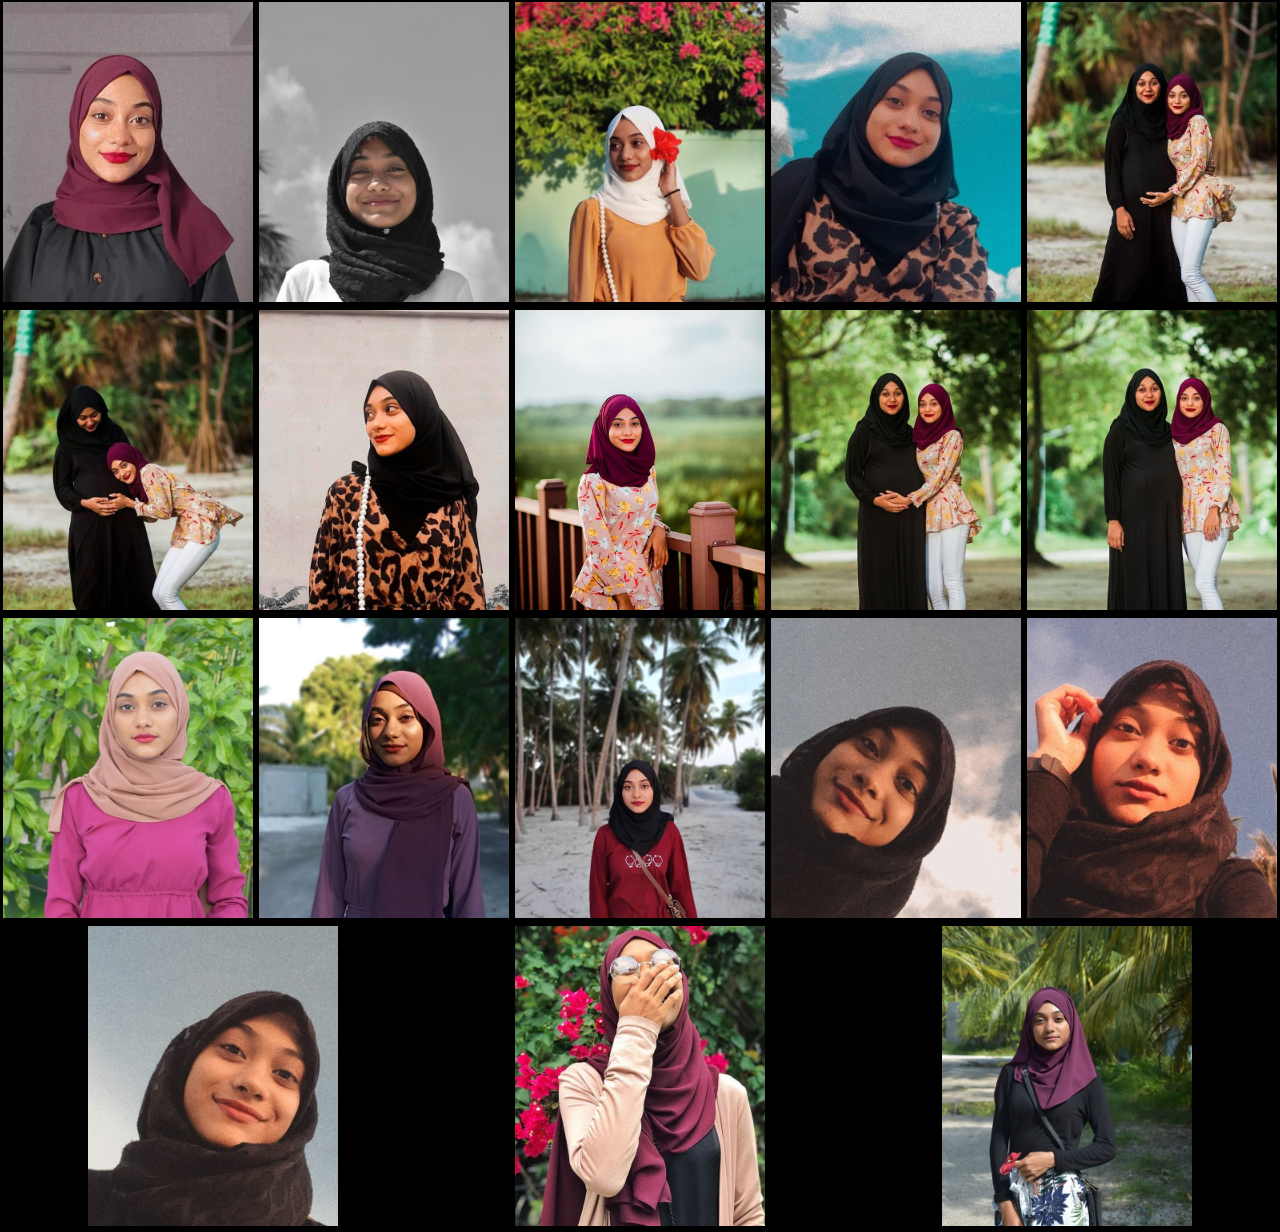
<file: people.html>
<!DOCTYPE html>
<html lang="en">
<head>
    <meta charset="UTF-8">
    <meta http-equiv="X-UA-Compatible" content="IE=edge">
    <meta name="viewport" content="width=device-width, initial-scale=1.0">
    <link rel="stylesheet" href="/css/allid.css">
    <title>_amaanyyyy_</title>
</head>
<body>
    <div class=" allimage">



        <div class="imagess"><img src="/images/_amaanyyyy_/_amaanyyyy_ (1).jpg" alt=""  class="images"></div>
        <div class="imagess"><img src="/images/_amaanyyyy_/_amaanyyyy_ (2).jpg" alt=""  class="images"></div>
        <div class="imagess"><img src="/images/_amaanyyyy_/_amaanyyyy_ (3).jpg" alt=""  class="images"></div>
        <div class="imagess"><img src="/images/_amaanyyyy_/_amaanyyyy_ (4).jpg" alt=""  class="images"></div>
        <div class="imagess"><img src="/images/_amaanyyyy_/_amaanyyyy_ (5).jpg" alt=""  class="images"></div>
        <div class="imagess"><img src="/images/_amaanyyyy_/_amaanyyyy_ (6).jpg" alt=""  class="images"></div>
        <div class="imagess"><img src="/images/_amaanyyyy_/_amaanyyyy_ (7).jpg" alt=""  class="images"></div>
        <div class="imagess"><img src="/images/_amaanyyyy_/_amaanyyyy_ (8).jpg" alt=""  class="images"></div>
        <div class="imagess"><img src="/images/_amaanyyyy_/_amaanyyyy_ (9).jpg" alt=""  class="images"></div>
        <div class="imagess"><img src="/images/_amaanyyyy_/_amaanyyyy_ (10).jpg" alt=""  class="images"></div>
        <div class="imagess"><img src="/images/_amaanyyyy_/_amaanyyyy_ (20).jpg" alt=""  class="images"></div>
        <div class="imagess"><img src="/images/_amaanyyyy_/_amaanyyyy_ (21).jpg" alt=""  class="images"></div>
        <div class="imagess"><img src="/images/_amaanyyyy_/_amaanyyyy_ (22).jpg" alt=""  class="images"></div>
        <div class="imagess"><img src="/images/_amaanyyyy_/_amaanyyyy_ (23).jpg" alt=""  class="images"></div>
        <div class="imagess"><img src="/images/_amaanyyyy_/_amaanyyyy_ (24).jpg" alt=""  class="images"></div>
        <div class="imagess"><img src="/images/_amaanyyyy_/_amaanyyyy_ (25).jpg" alt=""  class="images"></div>
        <div class="imagess"><img src="/images/_amaanyyyy_/_amaanyyyy_ (26).jpg" alt=""  class="images"></div>
        <div class="imagess"><img src="/images/_amaanyyyy_/_amaanyyyy_ (27).jpg" alt=""  class="images"></div>
    
    
    
    
    
    
    
    
    
    
    
    
    
    
    
    
    </div>
</body>
</html>
</file>
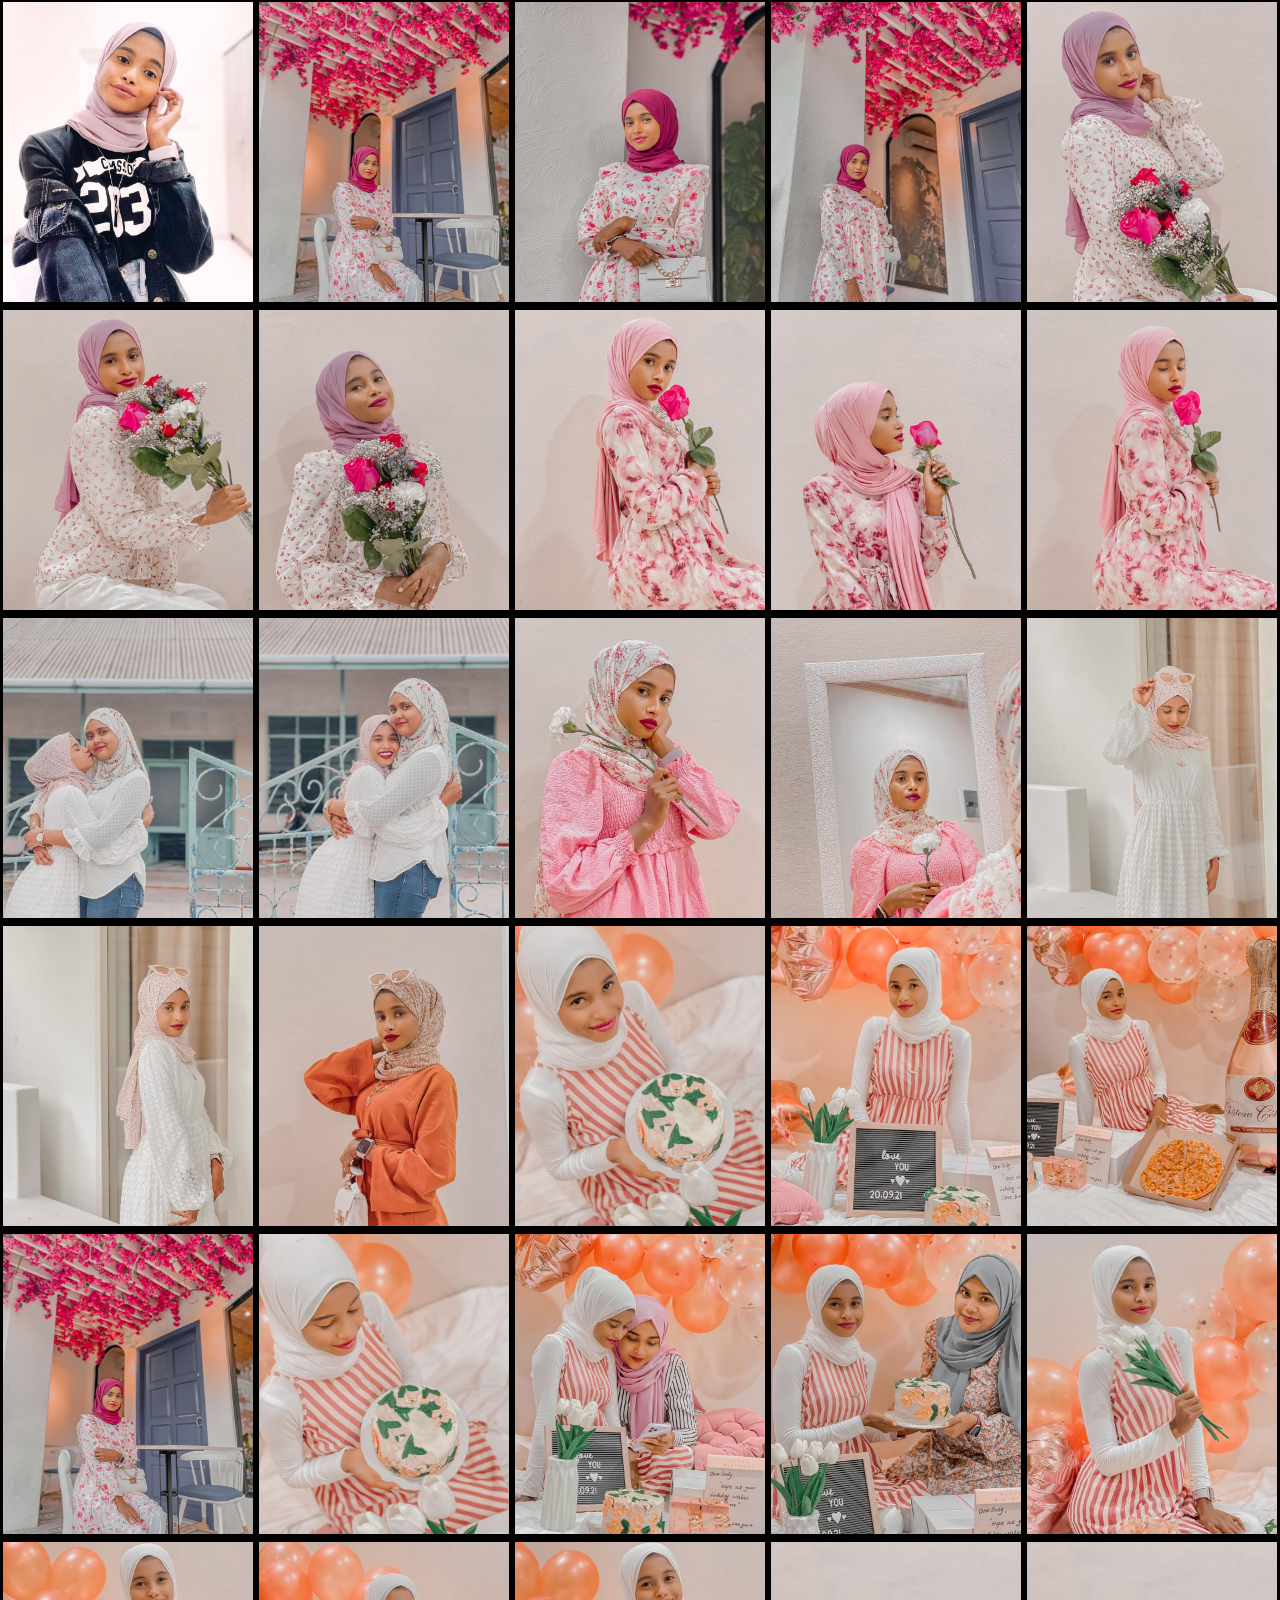
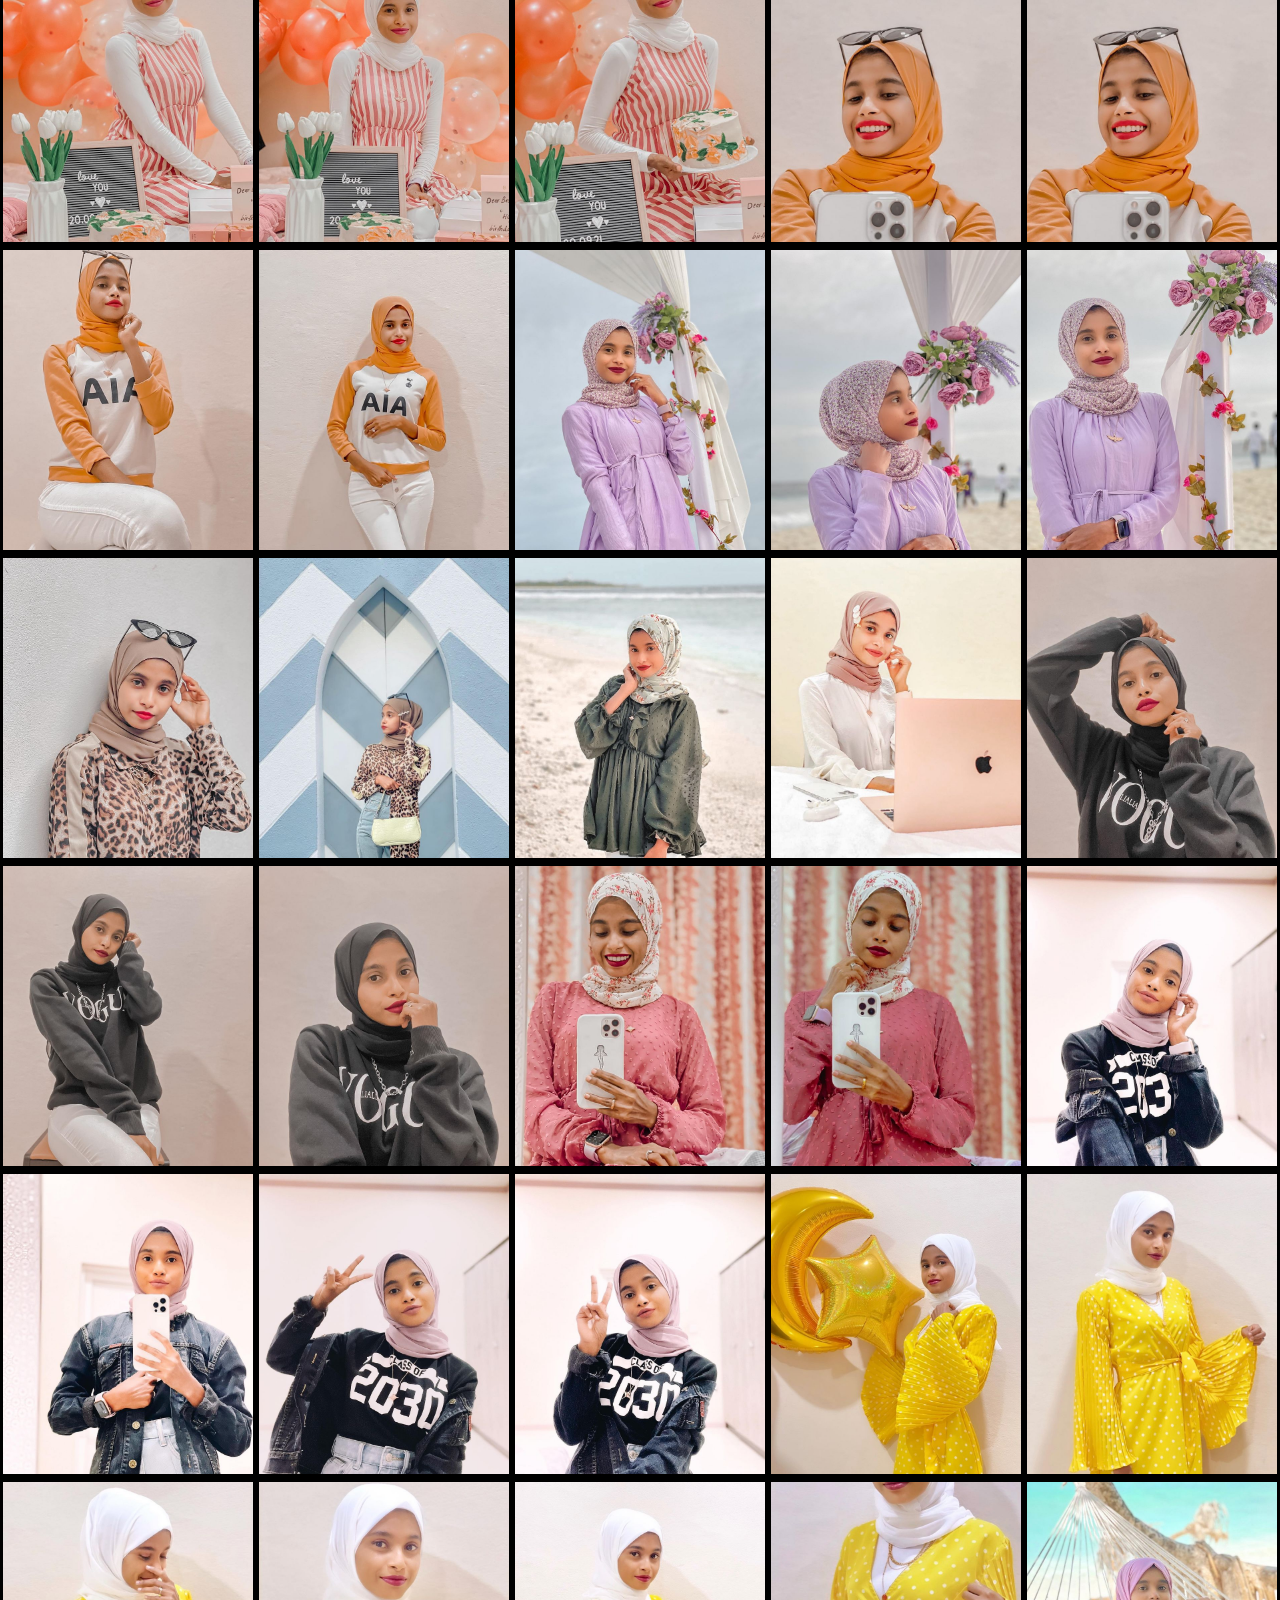
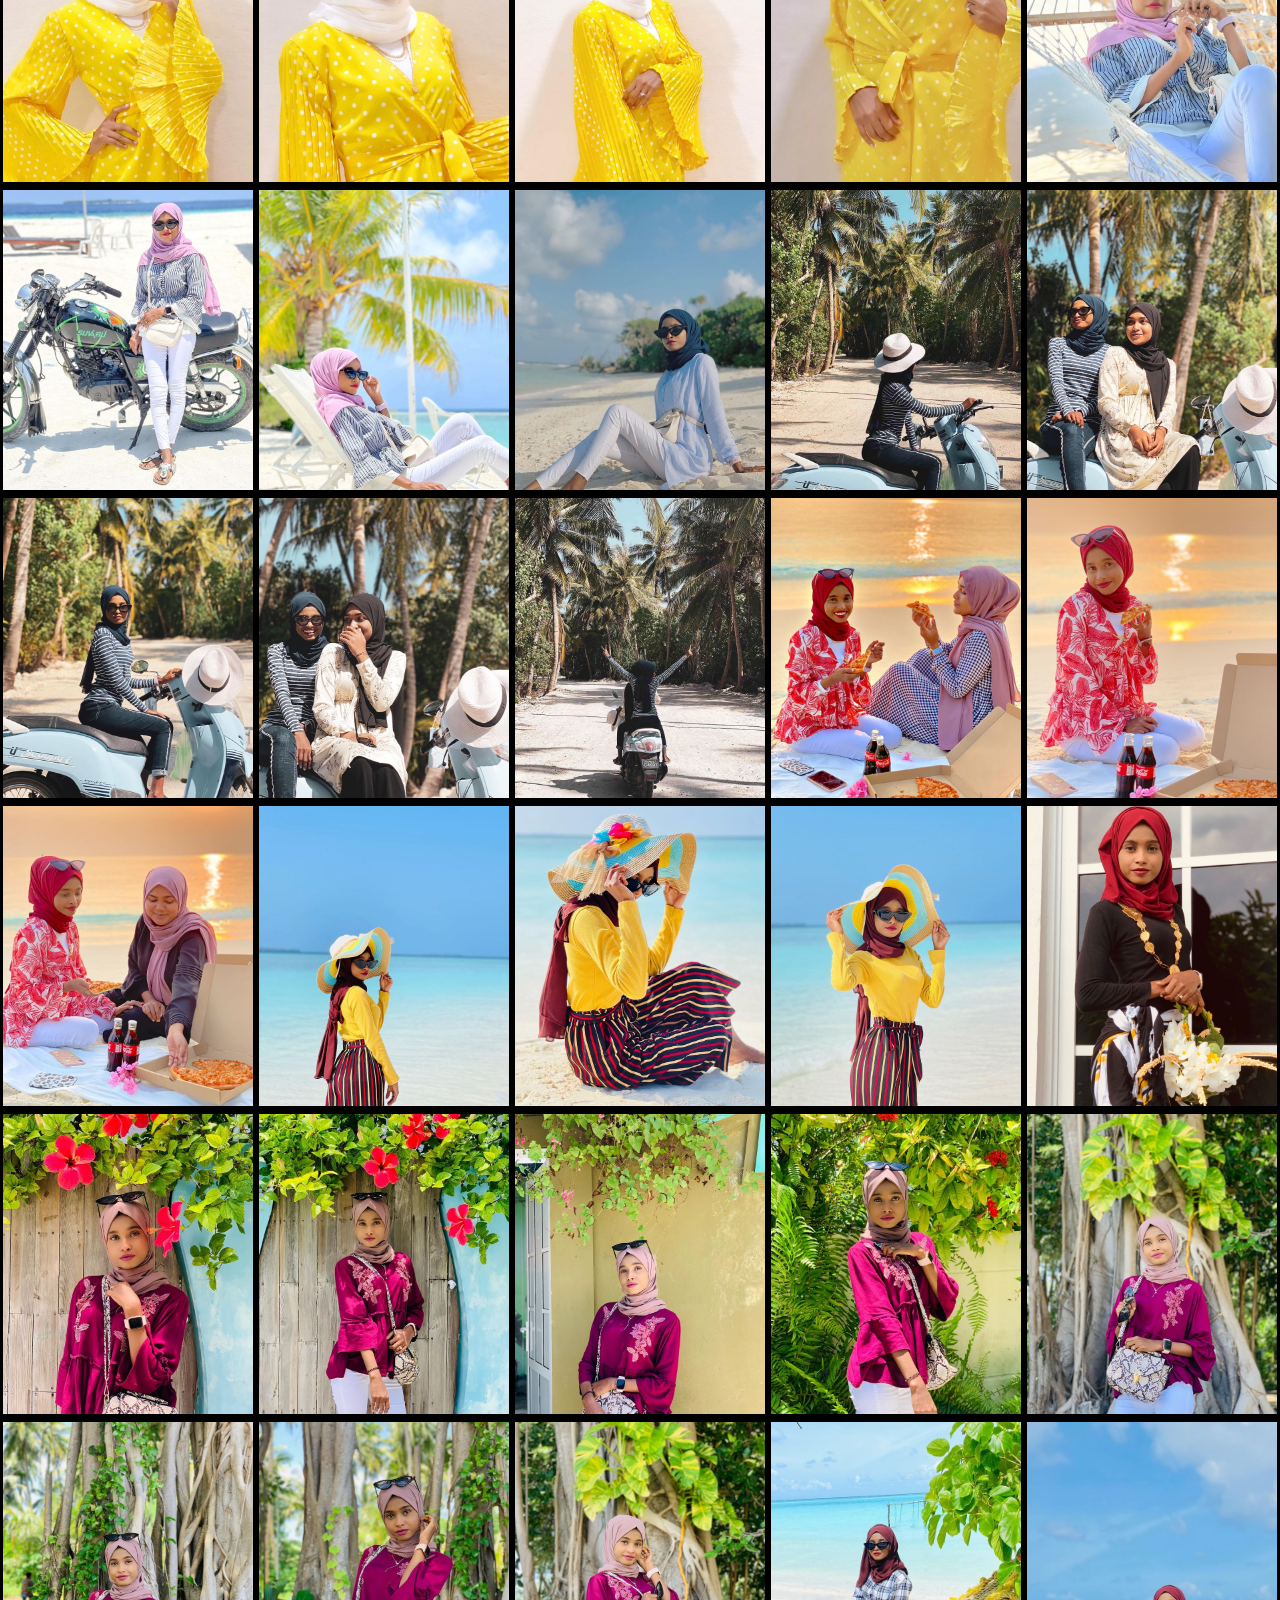
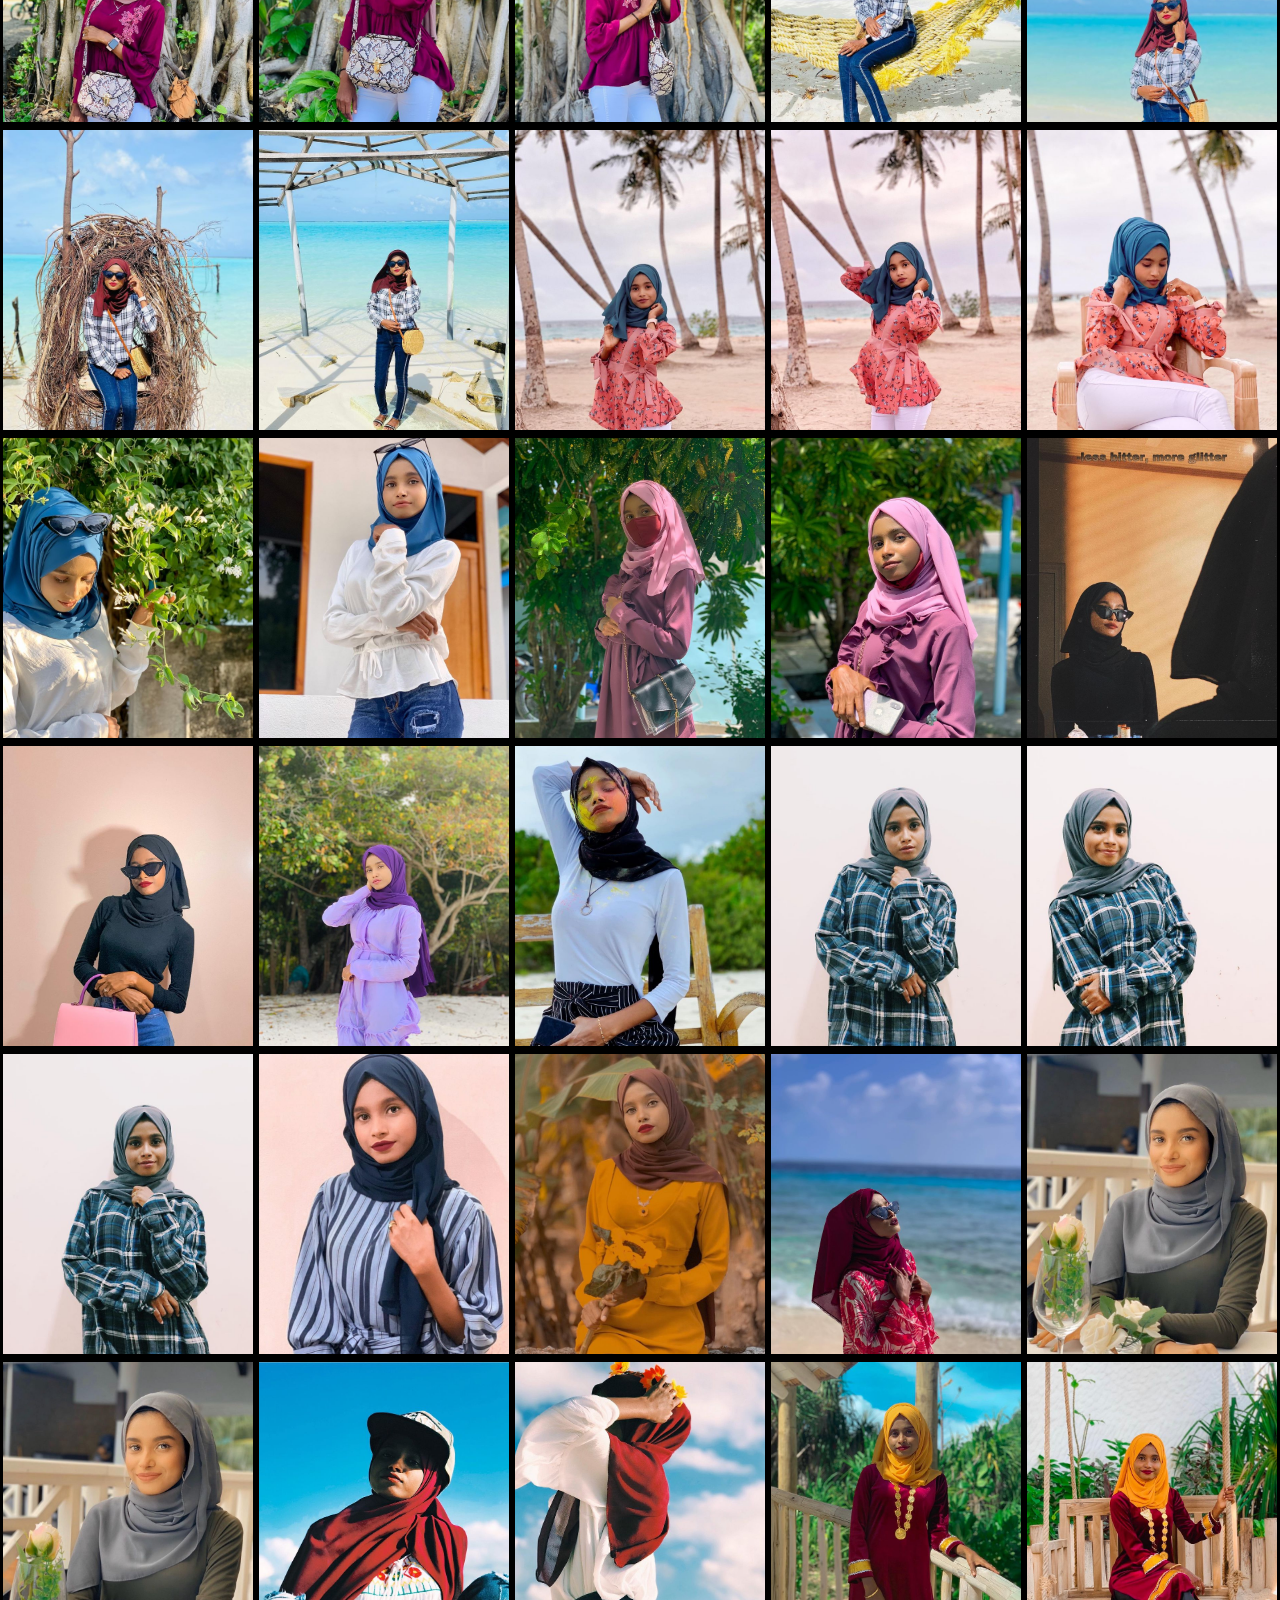
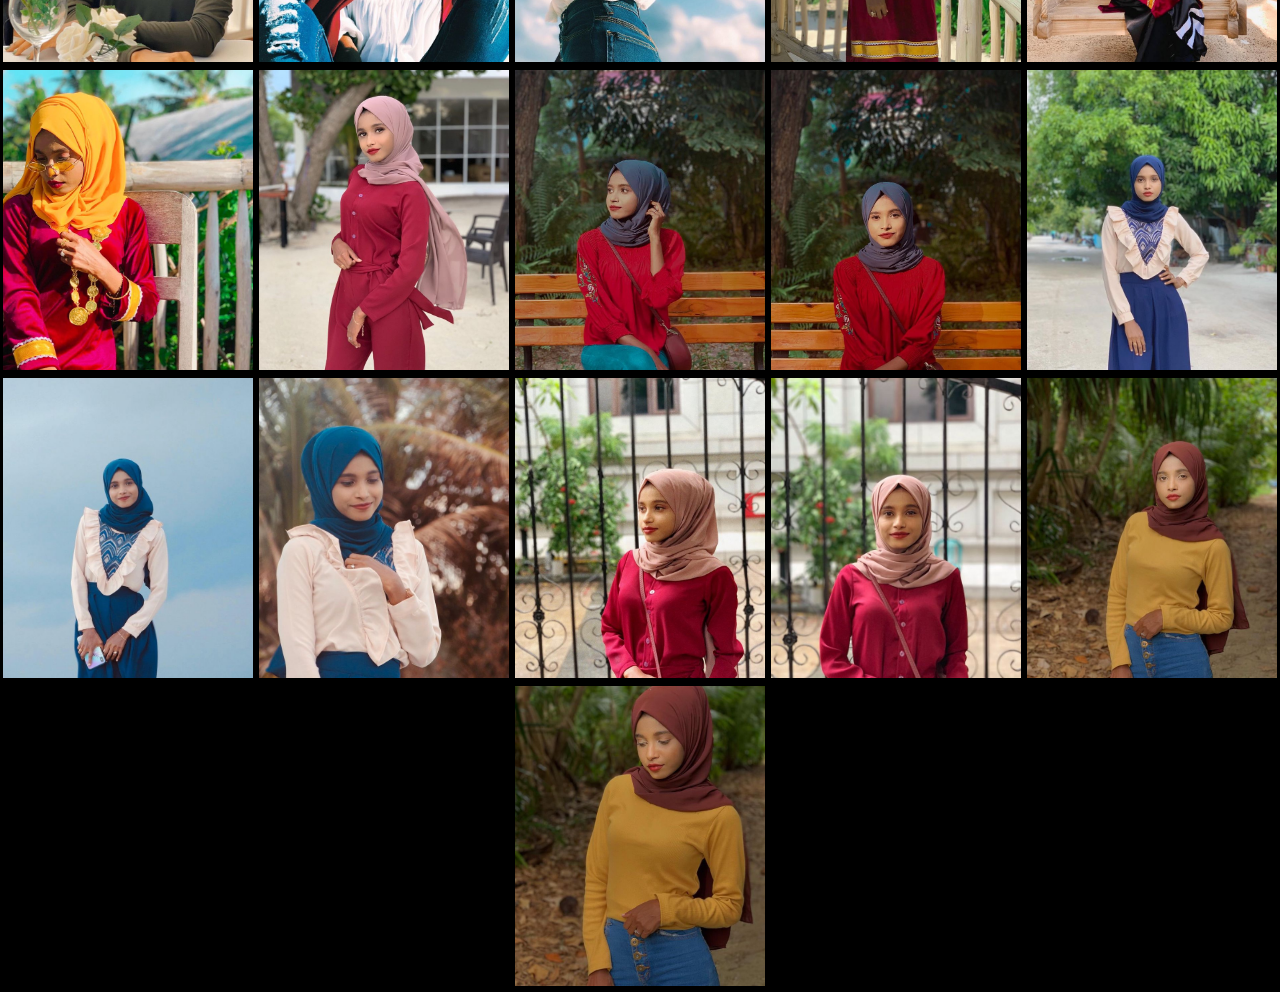
<file: peoples/___shaff.html>
<!DOCTYPE html>
<html lang="en">
<head>
    <meta charset="UTF-8">
    <meta http-equiv="X-UA-Compatible" content="IE=edge">
    <meta name="viewport" content="width=device-width, initial-scale=1.0">
    <link rel="stylesheet" href="/css/allid.css">
    <title>___shaff</title>
</head>
<body>
    <div class=" allimage">



<div class="imagess"><img src="/images/___shaff/___shaff (1).jpg" alt=""  class="images"></div>
<div class="imagess"><img src="/images/___shaff/___shaff (2).jpg" alt=""  class="images"></div>
<div class="imagess"><img src="/images/___shaff/___shaff (3).jpg" alt=""  class="images"></div>
<div class="imagess"><img src="/images/___shaff/___shaff (4).jpg" alt=""  class="images"></div>
<div class="imagess"><img src="/images/___shaff/___shaff (5).jpg" alt=""  class="images"></div>
<div class="imagess"><img src="/images/___shaff/___shaff (6).jpg" alt=""  class="images"></div>
<div class="imagess"><img src="/images/___shaff/___shaff (7).jpg" alt=""  class="images"></div>
<div class="imagess"><img src="/images/___shaff/___shaff (8).jpg" alt=""  class="images"></div>
<div class="imagess"><img src="/images/___shaff/___shaff (9).jpg" alt=""  class="images"></div>
<div class="imagess"><img src="/images/___shaff/___shaff (10).jpg" alt=""  class="images"></div>
<div class="imagess"><img src="/images/___shaff/___shaff (11).jpg" alt=""  class="images"></div>
<div class="imagess"><img src="/images/___shaff/___shaff (12).jpg" alt=""  class="images"></div>
<div class="imagess"><img src="/images/___shaff/___shaff (13).jpg" alt=""  class="images"></div>
<div class="imagess"><img src="/images/___shaff/___shaff (14).jpg" alt=""  class="images"></div>
<div class="imagess"><img src="/images/___shaff/___shaff (15).jpg" alt=""  class="images"></div>
<div class="imagess"><img src="/images/___shaff/___shaff (16).jpg" alt=""  class="images"></div>
<div class="imagess"><img src="/images/___shaff/___shaff (17).jpg" alt=""  class="images"></div>
<div class="imagess"><img src="/images/___shaff/___shaff (18).jpg" alt=""  class="images"></div>
<div class="imagess"><img src="/images/___shaff/___shaff (19).jpg" alt=""  class="images"></div>
<div class="imagess"><img src="/images/___shaff/___shaff (20).jpg" alt=""  class="images"></div>
<div class="imagess"><img src="/images/___shaff/___shaff (2).jpg" alt=""  class="images"></div>
<div class="imagess"><img src="/images/___shaff/___shaff (21).jpg" alt=""  class="images"></div>
<div class="imagess"><img src="/images/___shaff/___shaff (22).jpg" alt=""  class="images"></div>
<div class="imagess"><img src="/images/___shaff/___shaff (23).jpg" alt=""  class="images"></div>
<div class="imagess"><img src="/images/___shaff/___shaff (24).jpg" alt=""  class="images"></div>
<div class="imagess"><img src="/images/___shaff/___shaff (25).jpg" alt=""  class="images"></div>
<div class="imagess"><img src="/images/___shaff/___shaff (26).jpg" alt=""  class="images"></div>
<div class="imagess"><img src="/images/___shaff/___shaff (27).jpg" alt=""  class="images"></div>
<div class="imagess"><img src="/images/___shaff/___shaff (28).jpg" alt=""  class="images"></div>
<div class="imagess"><img src="/images/___shaff/___shaff (28).jpg" alt=""  class="images"></div>
<div class="imagess"><img src="/images/___shaff/___shaff (29).jpg" alt=""  class="images"></div>
<div class="imagess"><img src="/images/___shaff/___shaff (30).jpg" alt=""  class="images"></div>
<div class="imagess"><img src="/images/___shaff/___shaff (31).jpg" alt=""  class="images"></div>
<div class="imagess"><img src="/images/___shaff/___shaff (32).jpg" alt=""  class="images"></div>
<div class="imagess"><img src="/images/___shaff/___shaff (33).jpg" alt=""  class="images"></div>
<div class="imagess"><img src="/images/___shaff/___shaff (34).jpg" alt=""  class="images"></div>
<div class="imagess"><img src="/images/___shaff/___shaff (35).jpg" alt=""  class="images"></div>
<div class="imagess"><img src="/images/___shaff/___shaff (36).jpg" alt=""  class="images"></div>
<div class="imagess"><img src="/images/___shaff/___shaff (37).jpg" alt=""  class="images"></div>
<div class="imagess"><img src="/images/___shaff/___shaff (38).jpg" alt=""  class="images"></div>
<div class="imagess"><img src="/images/___shaff/___shaff (39).jpg" alt=""  class="images"></div>
<div class="imagess"><img src="/images/___shaff/___shaff (40).jpg" alt=""  class="images"></div>
<div class="imagess"><img src="/images/___shaff/___shaff (41).jpg" alt=""  class="images"></div>
<div class="imagess"><img src="/images/___shaff/___shaff (42).jpg" alt=""  class="images"></div>
<div class="imagess"><img src="/images/___shaff/___shaff (43).jpg" alt=""  class="images"></div>
<div class="imagess"><img src="/images/___shaff/___shaff (44).jpg" alt=""  class="images"></div>
<div class="imagess"><img src="/images/___shaff/___shaff (45).jpg" alt=""  class="images"></div>
<div class="imagess"><img src="/images/___shaff/___shaff (46).jpg" alt=""  class="images"></div>
<div class="imagess"><img src="/images/___shaff/___shaff (47).jpg" alt=""  class="images"></div>
<div class="imagess"><img src="/images/___shaff/___shaff (48).jpg" alt=""  class="images"></div>
<div class="imagess"><img src="/images/___shaff/___shaff (49).jpg" alt=""  class="images"></div>
<div class="imagess"><img src="/images/___shaff/___shaff (50).jpg" alt=""  class="images"></div>
<div class="imagess"><img src="/images/___shaff/___shaff (51).jpg" alt=""  class="images"></div>
<div class="imagess"><img src="/images/___shaff/___shaff (52).jpg" alt=""  class="images"></div>
<div class="imagess"><img src="/images/___shaff/___shaff (53).jpg" alt=""  class="images"></div>
<div class="imagess"><img src="/images/___shaff/___shaff (54).jpg" alt=""  class="images"></div>
<div class="imagess"><img src="/images/___shaff/___shaff (55).jpg" alt=""  class="images"></div>
<div class="imagess"><img src="/images/___shaff/___shaff (56).jpg" alt=""  class="images"></div>
<div class="imagess"><img src="/images/___shaff/___shaff (57).jpg" alt=""  class="images"></div>
<div class="imagess"><img src="/images/___shaff/___shaff (58).jpg" alt=""  class="images"></div>
<div class="imagess"><img src="/images/___shaff/___shaff (59).jpg" alt=""  class="images"></div>
<div class="imagess"><img src="/images/___shaff/___shaff (60).jpg" alt=""  class="images"></div>
<div class="imagess"><img src="/images/___shaff/___shaff (61).jpg" alt=""  class="images"></div>
<div class="imagess"><img src="/images/___shaff/___shaff (62).jpg" alt=""  class="images"></div>
<div class="imagess"><img src="/images/___shaff/___shaff (63).jpg" alt=""  class="images"></div>
<div class="imagess"><img src="/images/___shaff/___shaff (64).jpg" alt=""  class="images"></div>
<div class="imagess"><img src="/images/___shaff/___shaff (65).jpg" alt=""  class="images"></div>
<div class="imagess"><img src="/images/___shaff/___shaff (66).jpg" alt=""  class="images"></div>
<div class="imagess"><img src="/images/___shaff/___shaff (67).jpg" alt=""  class="images"></div>
<div class="imagess"><img src="/images/___shaff/___shaff (68).jpg" alt=""  class="images"></div>
<div class="imagess"><img src="/images/___shaff/___shaff (69).jpg" alt=""  class="images"></div>
<div class="imagess"><img src="/images/___shaff/___shaff (70).jpg" alt=""  class="images"></div>
<div class="imagess"><img src="/images/___shaff/___shaff (71).jpg" alt=""  class="images"></div>
<div class="imagess"><img src="/images/___shaff/___shaff (72).jpg" alt=""  class="images"></div>
<div class="imagess"><img src="/images/___shaff/___shaff (73).jpg" alt=""  class="images"></div>
<div class="imagess"><img src="/images/___shaff/___shaff (74).jpg" alt=""  class="images"></div>
<div class="imagess"><img src="/images/___shaff/___shaff (75).jpg" alt=""  class="images"></div>
<div class="imagess"><img src="/images/___shaff/___shaff (76).jpg" alt=""  class="images"></div>
<div class="imagess"><img src="/images/___shaff/___shaff (77).jpg" alt=""  class="images"></div>
<div class="imagess"><img src="/images/___shaff/___shaff (78).jpg" alt=""  class="images"></div>
<div class="imagess"><img src="/images/___shaff/___shaff (79).jpg" alt=""  class="images"></div>
<div class="imagess"><img src="/images/___shaff/___shaff (80).jpg" alt=""  class="images"></div>
<div class="imagess"><img src="/images/___shaff/___shaff (81).jpg" alt=""  class="images"></div>
<div class="imagess"><img src="/images/___shaff/___shaff (82).jpg" alt=""  class="images"></div>
<div class="imagess"><img src="/images/___shaff/___shaff (83).jpg" alt=""  class="images"></div>
<div class="imagess"><img src="/images/___shaff/___shaff (84).jpg" alt=""  class="images"></div>
<div class="imagess"><img src="/images/___shaff/___shaff (85).jpg" alt=""  class="images"></div>
<div class="imagess"><img src="/images/___shaff/___shaff (86).jpg" alt=""  class="images"></div>
<div class="imagess"><img src="/images/___shaff/___shaff (87).jpg" alt=""  class="images"></div>
<div class="imagess"><img src="/images/___shaff/___shaff (88).jpg" alt=""  class="images"></div>
<div class="imagess"><img src="/images/___shaff/___shaff (89).jpg" alt=""  class="images"></div>
<div class="imagess"><img src="/images/___shaff/___shaff (90).jpg" alt=""  class="images"></div>
<div class="imagess"><img src="/images/___shaff/___shaff (91).jpg" alt=""  class="images"></div>
<div class="imagess"><img src="/images/___shaff/___shaff (92).jpg" alt=""  class="images"></div>
<div class="imagess"><img src="/images/___shaff/___shaff (93).jpg" alt=""  class="images"></div>
<div class="imagess"><img src="/images/___shaff/___shaff (94).jpg" alt=""  class="images"></div>
<div class="imagess"><img src="/images/___shaff/___shaff (95).jpg" alt=""  class="images"></div>
<div class="imagess"><img src="/images/___shaff/___shaff (96).jpg" alt=""  class="images"></div>
<div class="imagess"><img src="/images/___shaff/___shaff (97).jpg" alt=""  class="images"></div>
<div class="imagess"><img src="/images/___shaff/___shaff (98).jpg" alt=""  class="images"></div>
<div class="imagess"><img src="/images/___shaff/___shaff (99).jpg" alt=""  class="images"></div>
<div class="imagess"><img src="/images/___shaff/___shaff (100).jpg" alt=""  class="images"></div>
<div class="imagess"><img src="/images/___shaff/___shaff (101).jpg" alt=""  class="images"></div>
<div class="imagess"><img src="/images/___shaff/___shaff (102).jpg" alt=""  class="images"></div>
<div class="imagess"><img src="/images/___shaff/___shaff (103).jpg" alt=""  class="images"></div>
<div class="imagess"><img src="/images/___shaff/___shaff (104).jpg" alt=""  class="images"></div>
<div class="imagess"><img src="/images/___shaff/___shaff (105).jpg" alt=""  class="images"></div>
<div class="imagess"><img src="/images/___shaff/___shaff (106).jpg" alt=""  class="images"></div>
<div class="imagess"><img src="/images/___shaff/___shaff (107).jpg" alt=""  class="images"></div>
<div class="imagess"><img src="/images/___shaff/___shaff (108).jpg" alt=""  class="images"></div>
<div class="imagess"><img src="/images/___shaff/___shaff (109).jpg" alt=""  class="images"></div>
<div class="imagess"><img src="/images/___shaff/___shaff (110).jpg" alt=""  class="images"></div>
<div class="imagess"><img src="/images/___shaff/___shaff (111).jpg" alt=""  class="images"></div>
<div class="imagess"><img src="/images/___shaff/___shaff (112).jpg" alt=""  class="images"></div>
<div class="imagess"><img src="/images/___shaff/___shaff (113).jpg" alt=""  class="images"></div>
<div class="imagess"><img src="/images/___shaff/___shaff (114).jpg" alt=""  class="images"></div>

    















     </div>
</body>
</html>
</file>
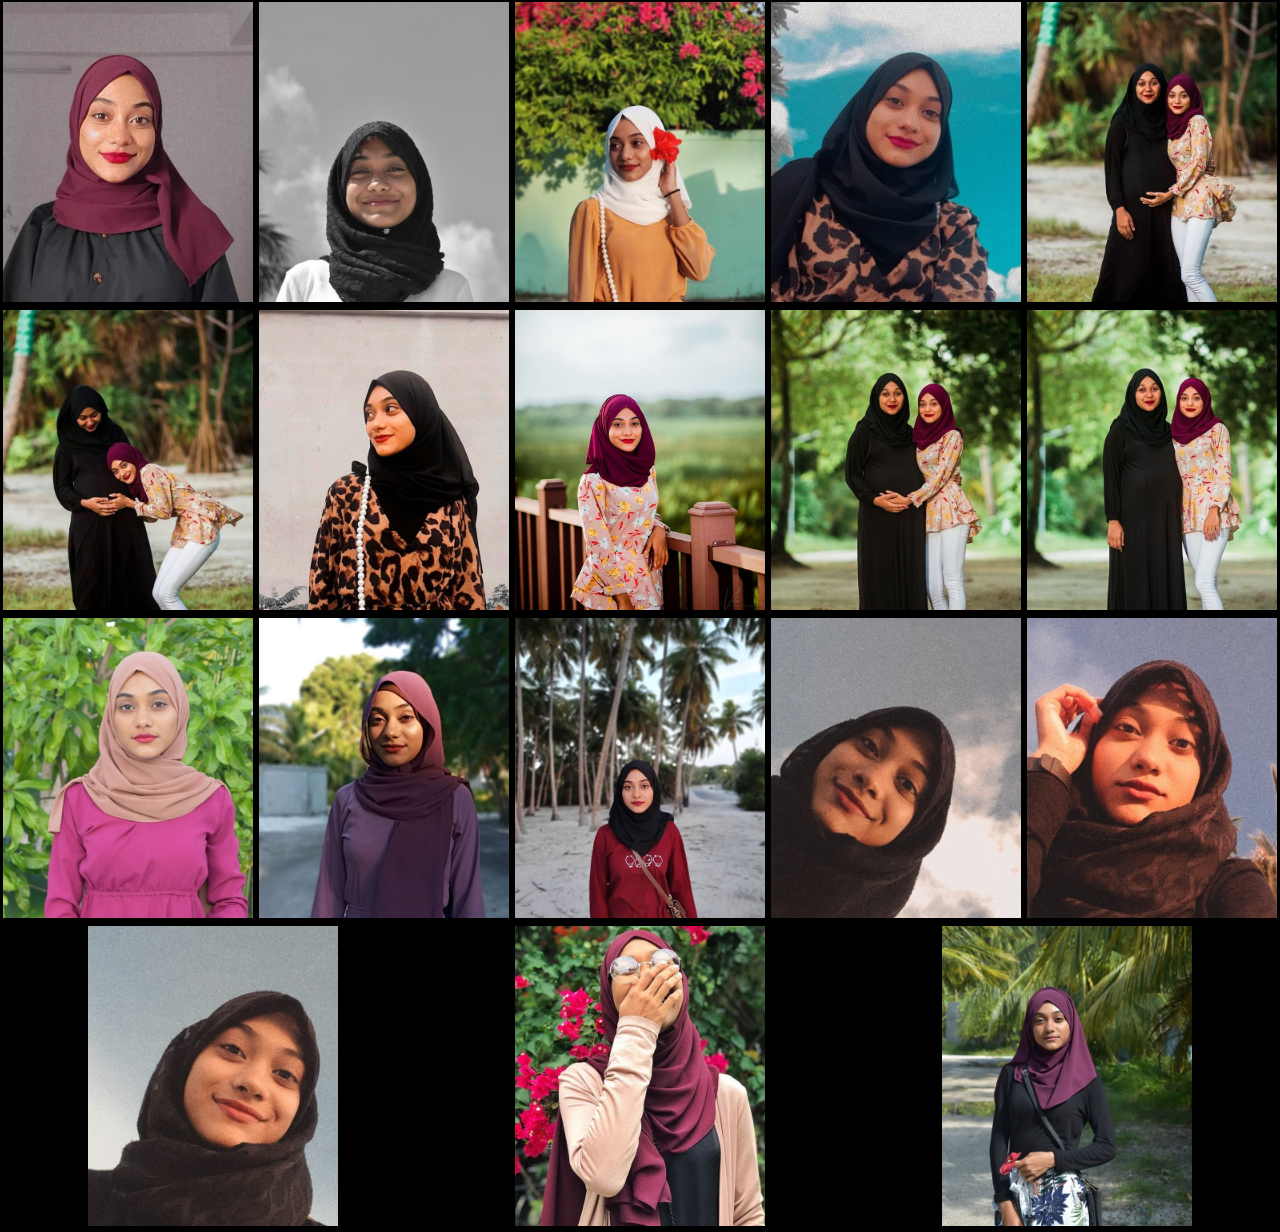
<file: peoples/_amaanyyyy_.html>
<!DOCTYPE html>
<html lang="en">
<head>
    <meta charset="UTF-8">
    <meta http-equiv="X-UA-Compatible" content="IE=edge">
    <meta name="viewport" content="width=device-width, initial-scale=1.0">
    <link rel="stylesheet" href="/css/allid.css">
    <title>_amaanyyyy_</title>
</head>
<body>
    <div class=" allimage">



        <div class="imagess"><img src="/images/_amaanyyyy_/_amaanyyyy_ (1).jpg" alt=""  class="images"></div>
        <div class="imagess"><img src="/images/_amaanyyyy_/_amaanyyyy_ (2).jpg" alt=""  class="images"></div>
        <div class="imagess"><img src="/images/_amaanyyyy_/_amaanyyyy_ (3).jpg" alt=""  class="images"></div>
        <div class="imagess"><img src="/images/_amaanyyyy_/_amaanyyyy_ (4).jpg" alt=""  class="images"></div>
        <div class="imagess"><img src="/images/_amaanyyyy_/_amaanyyyy_ (5).jpg" alt=""  class="images"></div>
        <div class="imagess"><img src="/images/_amaanyyyy_/_amaanyyyy_ (6).jpg" alt=""  class="images"></div>
        <div class="imagess"><img src="/images/_amaanyyyy_/_amaanyyyy_ (7).jpg" alt=""  class="images"></div>
        <div class="imagess"><img src="/images/_amaanyyyy_/_amaanyyyy_ (8).jpg" alt=""  class="images"></div>
        <div class="imagess"><img src="/images/_amaanyyyy_/_amaanyyyy_ (9).jpg" alt=""  class="images"></div>
        <div class="imagess"><img src="/images/_amaanyyyy_/_amaanyyyy_ (10).jpg" alt=""  class="images"></div>
        <div class="imagess"><img src="/images/_amaanyyyy_/_amaanyyyy_ (20).jpg" alt=""  class="images"></div>
        <div class="imagess"><img src="/images/_amaanyyyy_/_amaanyyyy_ (21).jpg" alt=""  class="images"></div>
        <div class="imagess"><img src="/images/_amaanyyyy_/_amaanyyyy_ (22).jpg" alt=""  class="images"></div>
        <div class="imagess"><img src="/images/_amaanyyyy_/_amaanyyyy_ (23).jpg" alt=""  class="images"></div>
        <div class="imagess"><img src="/images/_amaanyyyy_/_amaanyyyy_ (24).jpg" alt=""  class="images"></div>
        <div class="imagess"><img src="/images/_amaanyyyy_/_amaanyyyy_ (25).jpg" alt=""  class="images"></div>
        <div class="imagess"><img src="/images/_amaanyyyy_/_amaanyyyy_ (26).jpg" alt=""  class="images"></div>
        <div class="imagess"><img src="/images/_amaanyyyy_/_amaanyyyy_ (27).jpg" alt=""  class="images"></div>
    
    
    
    
    
    
    
    
    
    
    
    
    
    
    
    
    </div>
</body>
</html>
</file>
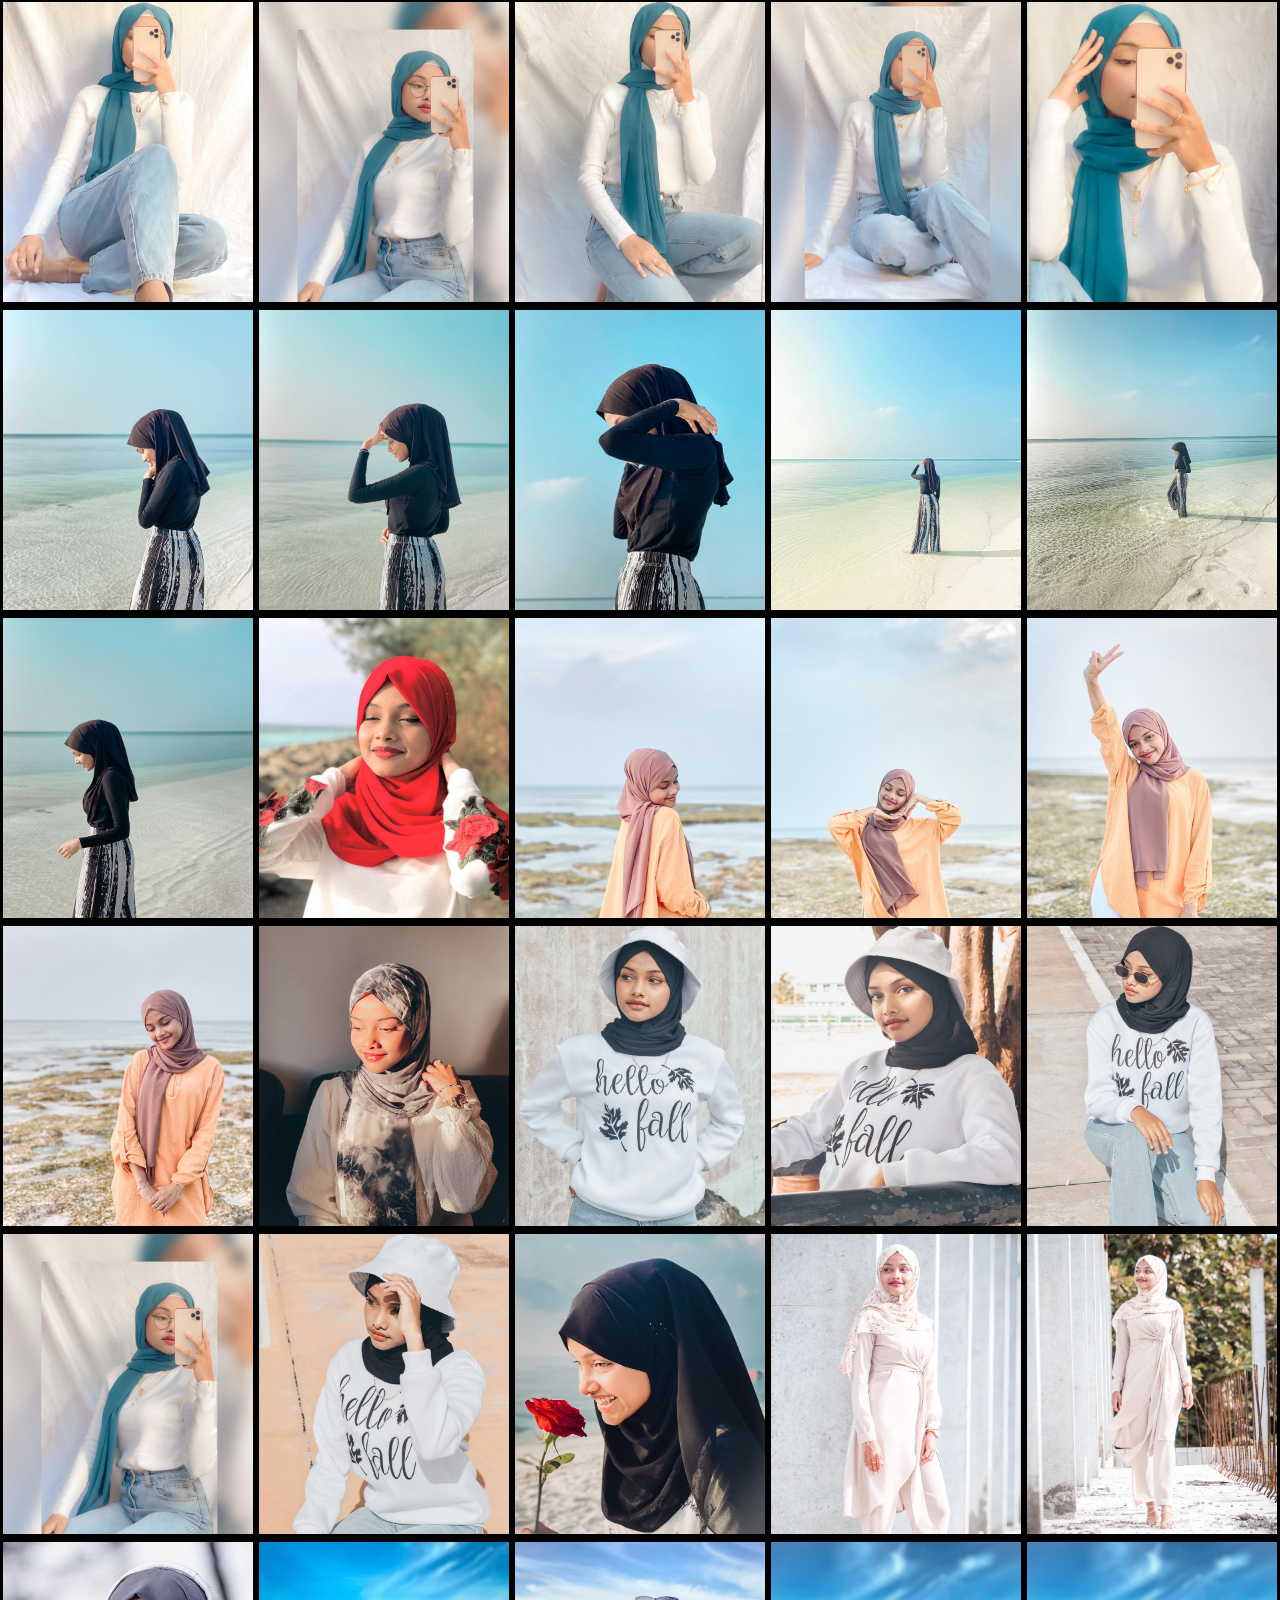
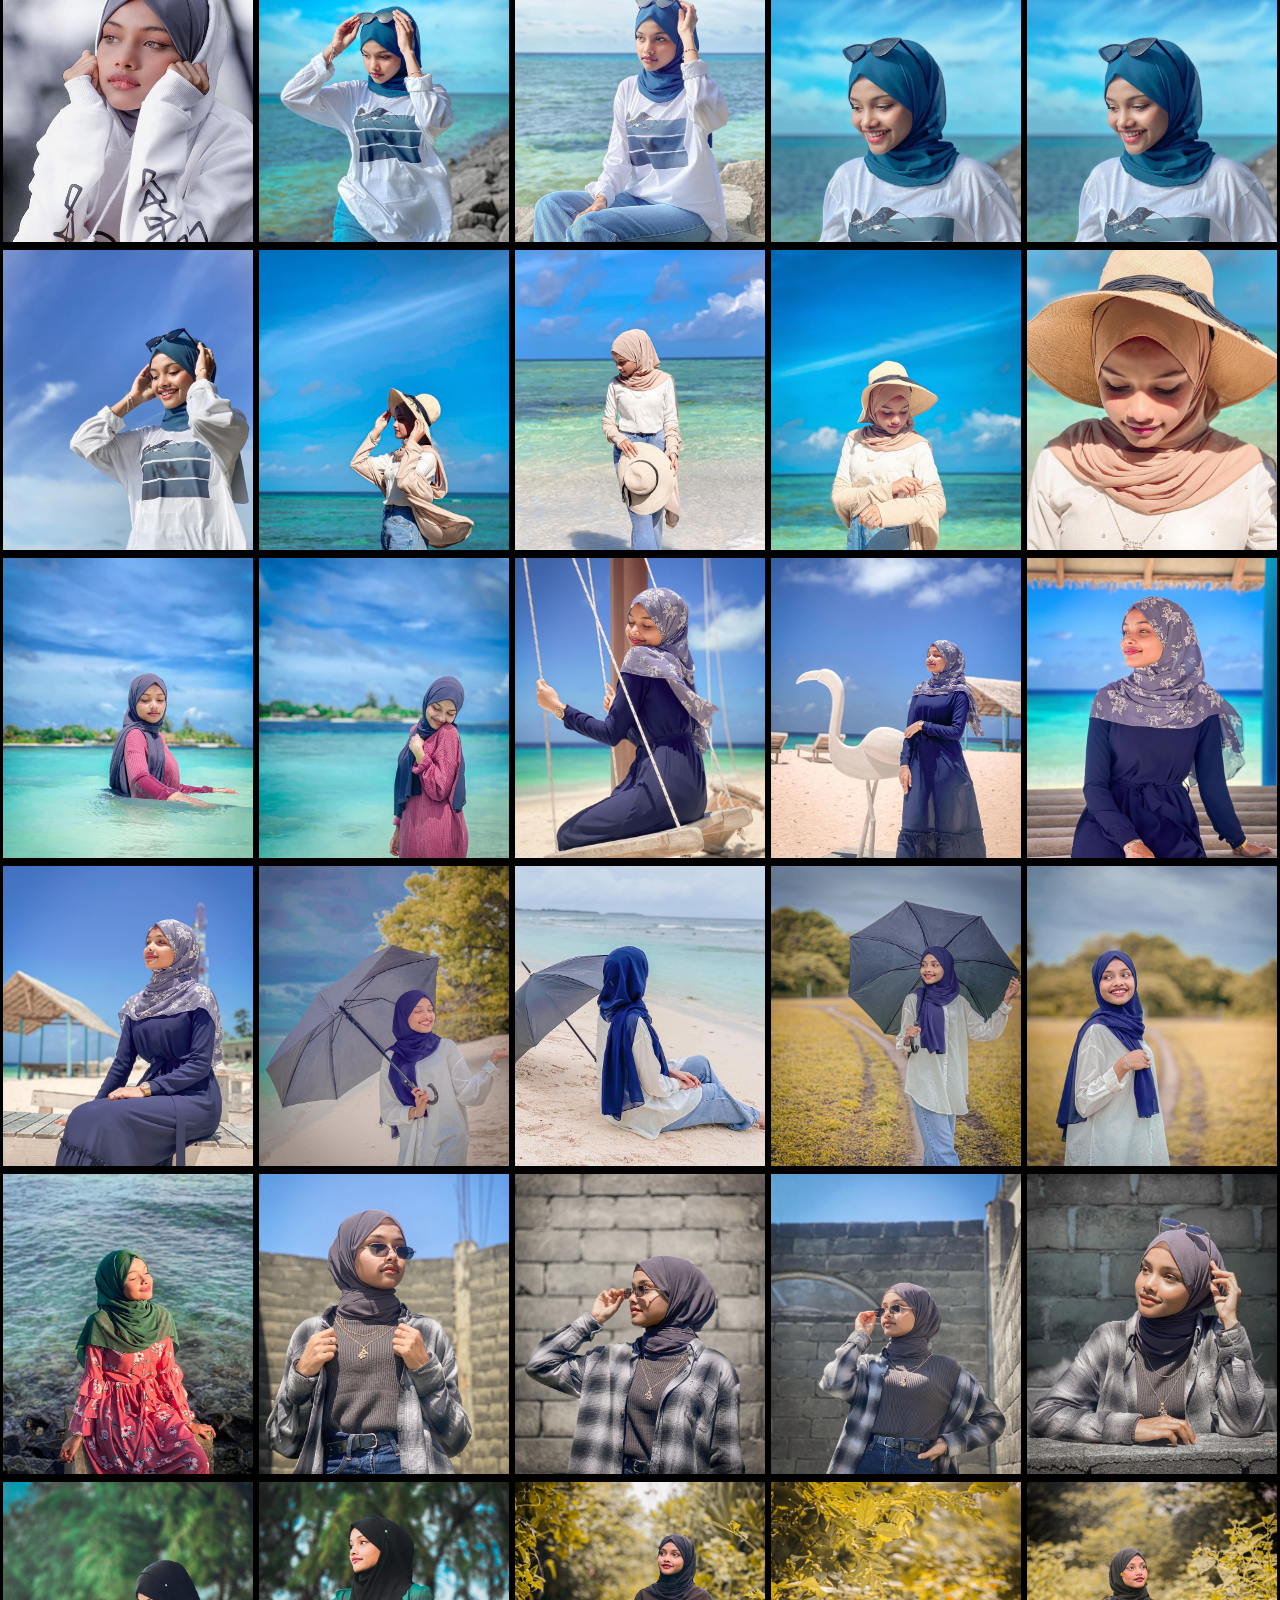
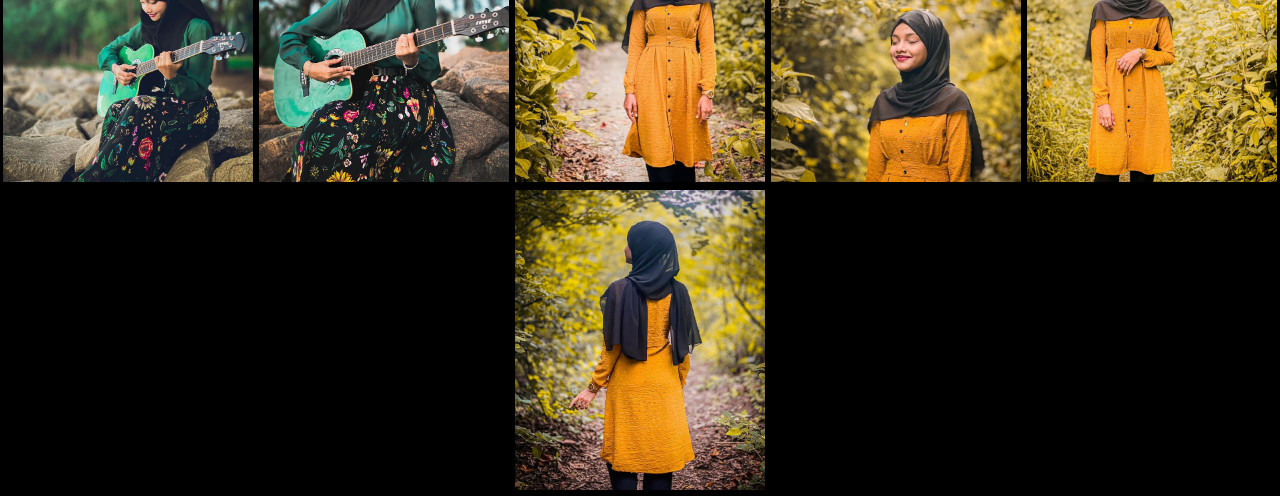
<file: peoples/_masaalath_.html>
<!DOCTYPE html>
<html lang="en">
<head>
    <meta charset="UTF-8">
    <meta http-equiv="X-UA-Compatible" content="IE=edge">
    <meta name="viewport" content="width=device-width, initial-scale=1.0">
    <link rel="stylesheet" href="/css/allid.css">
    <title>_masaalath_</title>
</head>
<body>
    <div class=" allimage">

        <div class="imagess"><img src="/images/_masaalath_/_masaalath_ (1).jpg" alt=""  class="images"></div>
        <div class="imagess"><img src="/images/_masaalath_/_masaalath_ (2).jpg" alt=""  class="images"></div>
        <div class="imagess"><img src="/images/_masaalath_/_masaalath_ (3).jpg" alt=""  class="images"></div>
        <div class="imagess"><img src="/images/_masaalath_/_masaalath_ (4).jpg" alt=""  class="images"></div>
        <div class="imagess"><img src="/images/_masaalath_/_masaalath_ (5).jpg" alt=""  class="images"></div>
        <div class="imagess"><img src="/images/_masaalath_/_masaalath_ (6).jpg" alt=""  class="images"></div>
        <div class="imagess"><img src="/images/_masaalath_/_masaalath_ (7).jpg" alt=""  class="images"></div>
        <div class="imagess"><img src="/images/_masaalath_/_masaalath_ (8).jpg" alt=""  class="images"></div>
        <div class="imagess"><img src="/images/_masaalath_/_masaalath_ (9).jpg" alt=""  class="images"></div>
        <div class="imagess"><img src="/images/_masaalath_/_masaalath_ (10).jpg" alt=""  class="images"></div>
        <div class="imagess"><img src="/images/_masaalath_/_masaalath_ (11).jpg" alt=""  class="images"></div>
        <div class="imagess"><img src="/images/_masaalath_/_masaalath_ (12).jpg" alt=""  class="images"></div>
        <div class="imagess"><img src="/images/_masaalath_/_masaalath_ (13).jpg" alt=""  class="images"></div>
        <div class="imagess"><img src="/images/_masaalath_/_masaalath_ (14).jpg" alt=""  class="images"></div>
        <div class="imagess"><img src="/images/_masaalath_/_masaalath_ (15).jpg" alt=""  class="images"></div>
        <div class="imagess"><img src="/images/_masaalath_/_masaalath_ (16).jpg" alt=""  class="images"></div>
        <div class="imagess"><img src="/images/_masaalath_/_masaalath_ (17).jpg" alt=""  class="images"></div>
        <div class="imagess"><img src="/images/_masaalath_/_masaalath_ (18).jpg" alt=""  class="images"></div>
        <div class="imagess"><img src="/images/_masaalath_/_masaalath_ (19).jpg" alt=""  class="images"></div>
        <div class="imagess"><img src="/images/_masaalath_/_masaalath_ (20).jpg" alt=""  class="images"></div>
        <div class="imagess"><img src="/images/_masaalath_/_masaalath_ (2).jpg" alt=""  class="images"></div>
        <div class="imagess"><img src="/images/_masaalath_/_masaalath_ (21).jpg" alt=""  class="images"></div>
        <div class="imagess"><img src="/images/_masaalath_/_masaalath_ (22).jpg" alt=""  class="images"></div>
        <div class="imagess"><img src="/images/_masaalath_/_masaalath_ (23).jpg" alt=""  class="images"></div>
        <div class="imagess"><img src="/images/_masaalath_/_masaalath_ (24).jpg" alt=""  class="images"></div>
        <div class="imagess"><img src="/images/_masaalath_/_masaalath_ (25).jpg" alt=""  class="images"></div>
        <div class="imagess"><img src="/images/_masaalath_/_masaalath_ (26).jpg" alt=""  class="images"></div>
        <div class="imagess"><img src="/images/_masaalath_/_masaalath_ (27).jpg" alt=""  class="images"></div>
        <div class="imagess"><img src="/images/_masaalath_/_masaalath_ (28).jpg" alt=""  class="images"></div>
        <div class="imagess"><img src="/images/_masaalath_/_masaalath_ (28).jpg" alt=""  class="images"></div>
        <div class="imagess"><img src="/images/_masaalath_/_masaalath_ (29).jpg" alt=""  class="images"></div>
        <div class="imagess"><img src="/images/_masaalath_/_masaalath_ (30).jpg" alt=""  class="images"></div>
        <div class="imagess"><img src="/images/_masaalath_/_masaalath_ (31).jpg" alt=""  class="images"></div>
        <div class="imagess"><img src="/images/_masaalath_/_masaalath_ (32).jpg" alt=""  class="images"></div>
        <div class="imagess"><img src="/images/_masaalath_/_masaalath_ (33).jpg" alt=""  class="images"></div>
        <div class="imagess"><img src="/images/_masaalath_/_masaalath_ (34).jpg" alt=""  class="images"></div>
        <div class="imagess"><img src="/images/_masaalath_/_masaalath_ (35).jpg" alt=""  class="images"></div>
        <div class="imagess"><img src="/images/_masaalath_/_masaalath_ (36).jpg" alt=""  class="images"></div>
        <div class="imagess"><img src="/images/_masaalath_/_masaalath_ (37).jpg" alt=""  class="images"></div>
        <div class="imagess"><img src="/images/_masaalath_/_masaalath_ (38).jpg" alt=""  class="images"></div>
        <div class="imagess"><img src="/images/_masaalath_/_masaalath_ (39).jpg" alt=""  class="images"></div>
        <div class="imagess"><img src="/images/_masaalath_/_masaalath_ (40).jpg" alt=""  class="images"></div>
        <div class="imagess"><img src="/images/_masaalath_/_masaalath_ (41).jpg" alt=""  class="images"></div>
        <div class="imagess"><img src="/images/_masaalath_/_masaalath_ (42).jpg" alt=""  class="images"></div>
        <div class="imagess"><img src="/images/_masaalath_/_masaalath_ (43).jpg" alt=""  class="images"></div>
        <div class="imagess"><img src="/images/_masaalath_/_masaalath_ (44).jpg" alt=""  class="images"></div>
        <div class="imagess"><img src="/images/_masaalath_/_masaalath_ (45).jpg" alt=""  class="images"></div>
        <div class="imagess"><img src="/images/_masaalath_/_masaalath_ (46).jpg" alt=""  class="images"></div>
        <div class="imagess"><img src="/images/_masaalath_/_masaalath_ (47).jpg" alt=""  class="images"></div>
        <div class="imagess"><img src="/images/_masaalath_/_masaalath_ (48).jpg" alt=""  class="images"></div>
        <div class="imagess"><img src="/images/_masaalath_/_masaalath_ (49).jpg" alt=""  class="images"></div>
        <div class="imagess"><img src="/images/_masaalath_/_masaalath_ (50).jpg" alt=""  class="images"></div>
        <div class="imagess"><img src="/images/_masaalath_/_masaalath_ (51).jpg" alt=""  class="images"></div>
        <div class="imagess"><img src="/images/_masaalath_/_masaalath_ (52).jpg" alt=""  class="images"></div>
        <div class="imagess"><img src="/images/_masaalath_/_masaalath_ (53).jpg" alt=""  class="images"></div>
        <div class="imagess"><img src="/images/_masaalath_/_masaalath_ (54).jpg" alt=""  class="images"></div>


   

    
    
    
    
    
    
    
    
    
    
    
    
    
    
    
    
    </div>
</body>
</html>
</file>
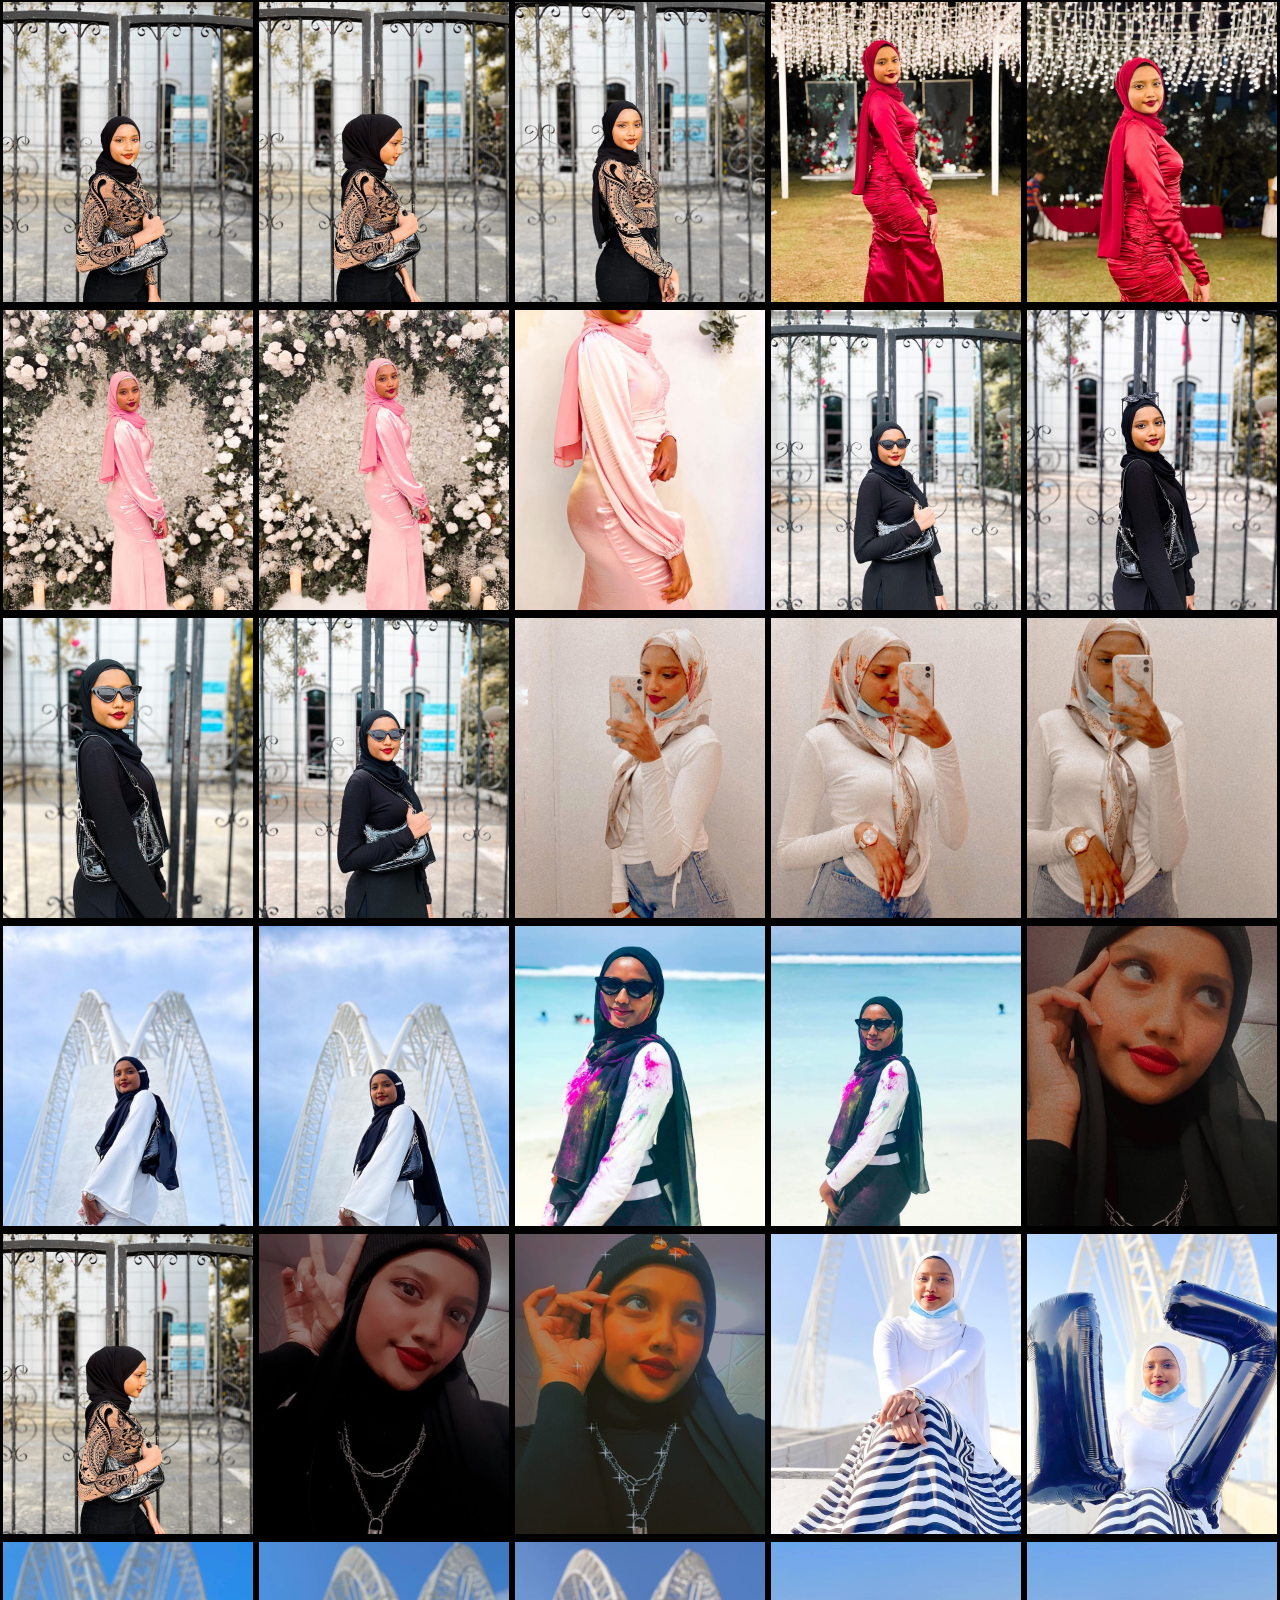
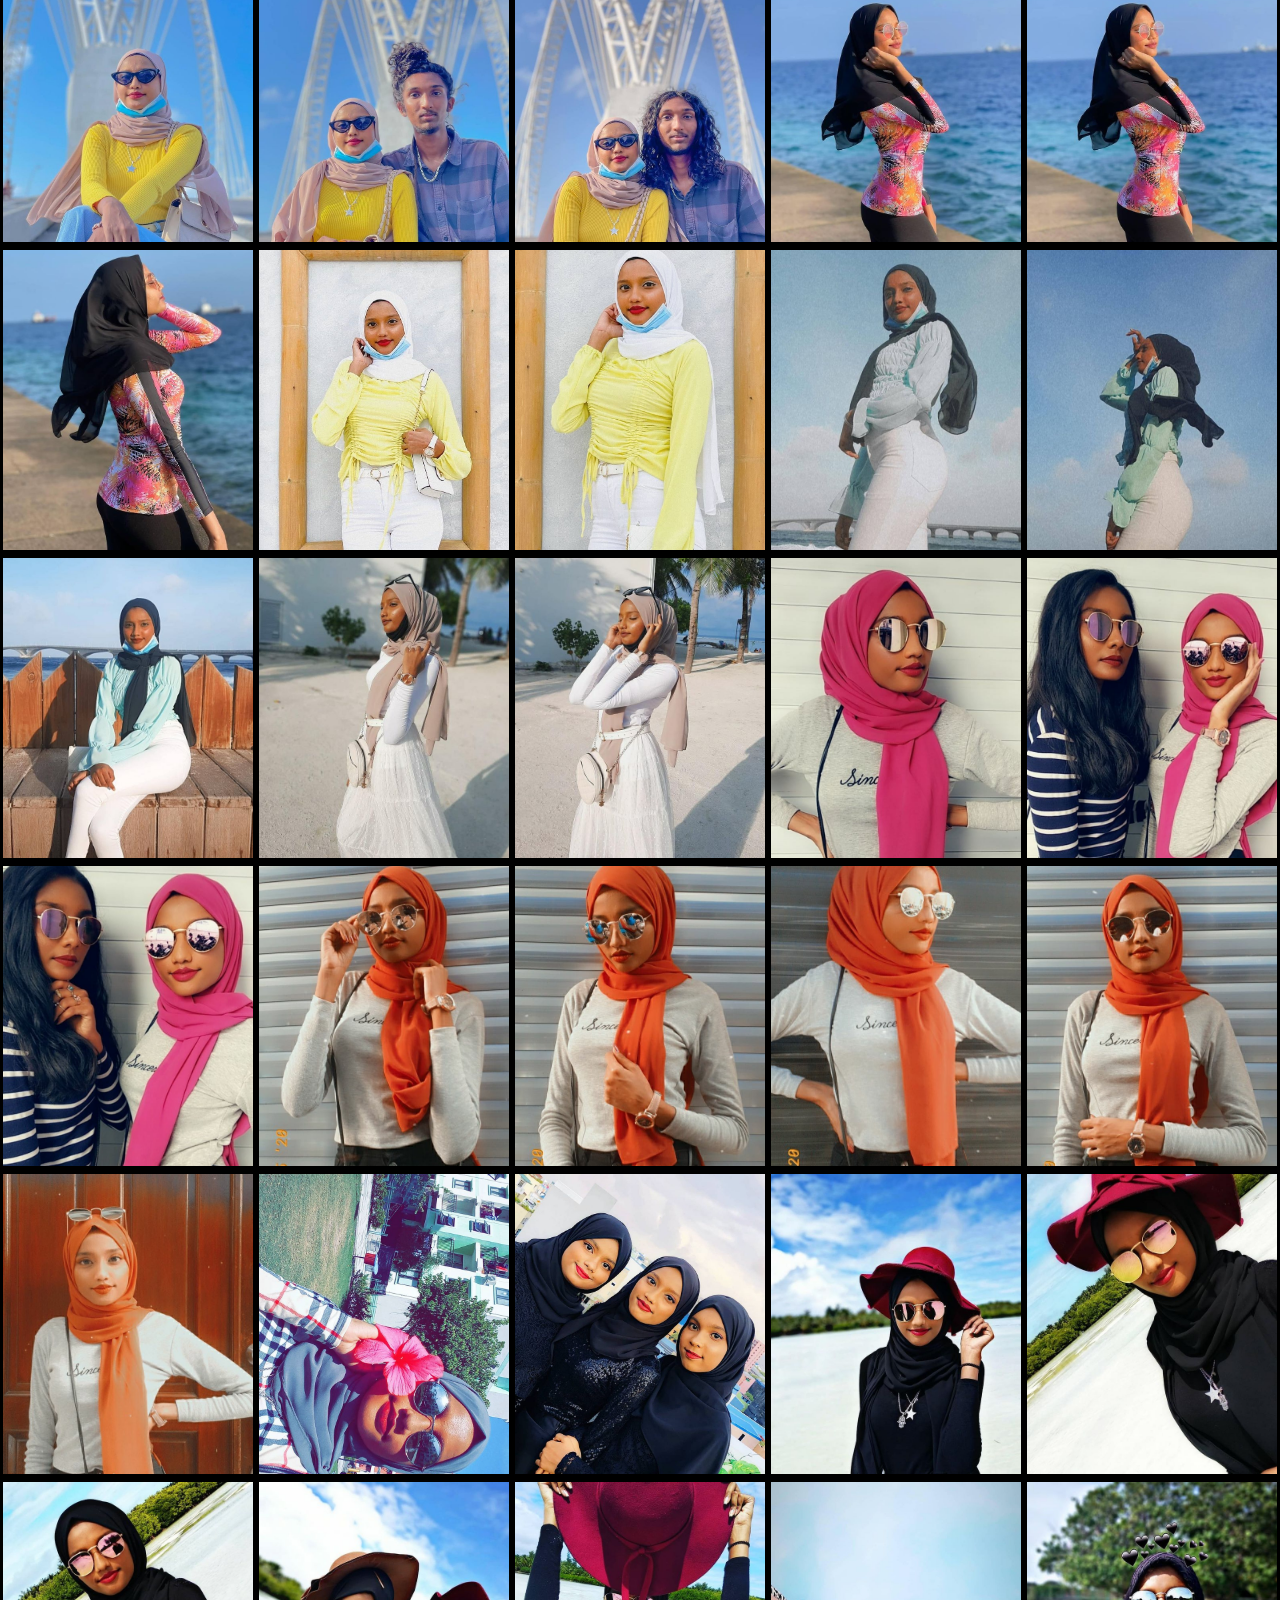
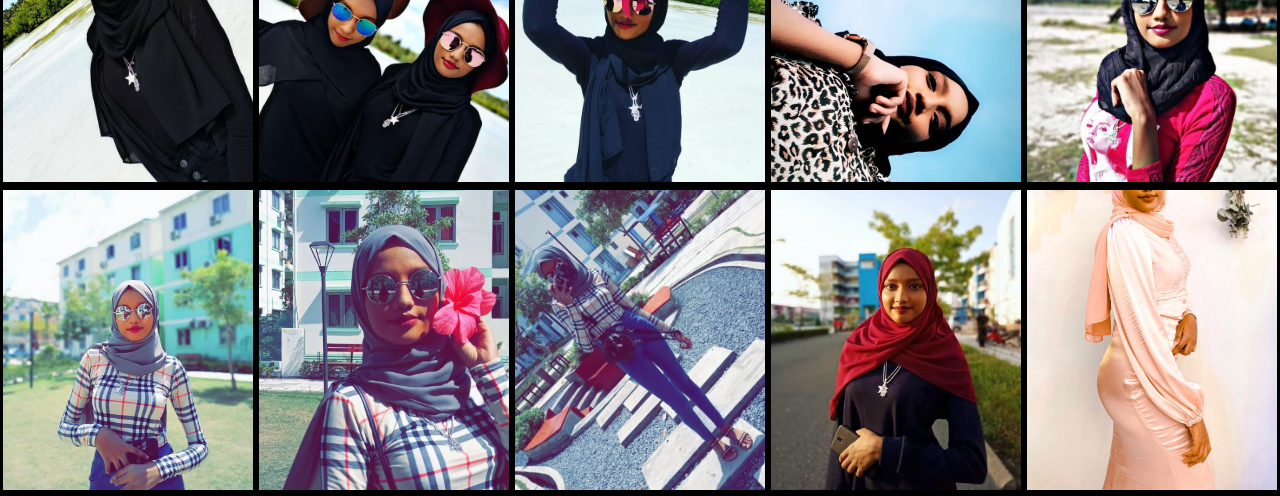
<file: peoples/_raukko.html>
<!DOCTYPE html>
<html lang="en">
<head>
    <meta charset="UTF-8">
    <meta http-equiv="X-UA-Compatible" content="IE=edge">
    <meta name="viewport" content="width=device-width, initial-scale=1.0">
    <link rel="stylesheet" href="/css/allid.css">
    <title>_raukko</title>
</head>
<body>
    <div class=" allimage">



<div class="imagess"><img src="/images/_raukko/_raukko (1).jpg" alt=""  class="images"></div>
<div class="imagess"><img src="/images/_raukko/_raukko (2).jpg" alt=""  class="images"></div>
<div class="imagess"><img src="/images/_raukko/_raukko (3).jpg" alt=""  class="images"></div>
<div class="imagess"><img src="/images/_raukko/_raukko (4).jpg" alt=""  class="images"></div>
<div class="imagess"><img src="/images/_raukko/_raukko (5).jpg" alt=""  class="images"></div>
<div class="imagess"><img src="/images/_raukko/_raukko (6).jpg" alt=""  class="images"></div>
<div class="imagess"><img src="/images/_raukko/_raukko (7).jpg" alt=""  class="images"></div>
<div class="imagess"><img src="/images/_raukko/_raukko (8).jpg" alt=""  class="images"></div>
<div class="imagess"><img src="/images/_raukko/_raukko (9).jpg" alt=""  class="images"></div>
<div class="imagess"><img src="/images/_raukko/_raukko (10).jpg" alt=""  class="images"></div>
<div class="imagess"><img src="/images/_raukko/_raukko (11).jpg" alt=""  class="images"></div>
<div class="imagess"><img src="/images/_raukko/_raukko (12).jpg" alt=""  class="images"></div>
<div class="imagess"><img src="/images/_raukko/_raukko (13).jpg" alt=""  class="images"></div>
<div class="imagess"><img src="/images/_raukko/_raukko (14).jpg" alt=""  class="images"></div>
<div class="imagess"><img src="/images/_raukko/_raukko (15).jpg" alt=""  class="images"></div>
<div class="imagess"><img src="/images/_raukko/_raukko (16).jpg" alt=""  class="images"></div>
<div class="imagess"><img src="/images/_raukko/_raukko (17).jpg" alt=""  class="images"></div>
<div class="imagess"><img src="/images/_raukko/_raukko (18).jpg" alt=""  class="images"></div>
<div class="imagess"><img src="/images/_raukko/_raukko (19).jpg" alt=""  class="images"></div>
<div class="imagess"><img src="/images/_raukko/_raukko (20).jpg" alt=""  class="images"></div>
<div class="imagess"><img src="/images/_raukko/_raukko (2).jpg" alt=""  class="images"></div>
<div class="imagess"><img src="/images/_raukko/_raukko (21).jpg" alt=""  class="images"></div>
<div class="imagess"><img src="/images/_raukko/_raukko (22).jpg" alt=""  class="images"></div>
<div class="imagess"><img src="/images/_raukko/_raukko (23).jpg" alt=""  class="images"></div>
<div class="imagess"><img src="/images/_raukko/_raukko (24).jpg" alt=""  class="images"></div>
<div class="imagess"><img src="/images/_raukko/_raukko (25).jpg" alt=""  class="images"></div>
<div class="imagess"><img src="/images/_raukko/_raukko (26).jpg" alt=""  class="images"></div>
<div class="imagess"><img src="/images/_raukko/_raukko (27).jpg" alt=""  class="images"></div>
<div class="imagess"><img src="/images/_raukko/_raukko (28).jpg" alt=""  class="images"></div>
<div class="imagess"><img src="/images/_raukko/_raukko (28).jpg" alt=""  class="images"></div>
<div class="imagess"><img src="/images/_raukko/_raukko (29).jpg" alt=""  class="images"></div>
<div class="imagess"><img src="/images/_raukko/_raukko (30).jpg" alt=""  class="images"></div>
<div class="imagess"><img src="/images/_raukko/_raukko (31).jpg" alt=""  class="images"></div>
<div class="imagess"><img src="/images/_raukko/_raukko (32).jpg" alt=""  class="images"></div>
<div class="imagess"><img src="/images/_raukko/_raukko (33).jpg" alt=""  class="images"></div>
<div class="imagess"><img src="/images/_raukko/_raukko (34).jpg" alt=""  class="images"></div>
<div class="imagess"><img src="/images/_raukko/_raukko (35).jpg" alt=""  class="images"></div>
<div class="imagess"><img src="/images/_raukko/_raukko (36).jpg" alt=""  class="images"></div>
<div class="imagess"><img src="/images/_raukko/_raukko (37).jpg" alt=""  class="images"></div>
<div class="imagess"><img src="/images/_raukko/_raukko (38).jpg" alt=""  class="images"></div>
<div class="imagess"><img src="/images/_raukko/_raukko (39).jpg" alt=""  class="images"></div>
<div class="imagess"><img src="/images/_raukko/_raukko (40).jpg" alt=""  class="images"></div>
<div class="imagess"><img src="/images/_raukko/_raukko (41).jpg" alt=""  class="images"></div>
<div class="imagess"><img src="/images/_raukko/_raukko (42).jpg" alt=""  class="images"></div>
<div class="imagess"><img src="/images/_raukko/_raukko (43).jpg" alt=""  class="images"></div>
<div class="imagess"><img src="/images/_raukko/_raukko (44).jpg" alt=""  class="images"></div>
<div class="imagess"><img src="/images/_raukko/_raukko (45).jpg" alt=""  class="images"></div>
<div class="imagess"><img src="/images/_raukko/_raukko (46).jpg" alt=""  class="images"></div>
<div class="imagess"><img src="/images/_raukko/_raukko (47).jpg" alt=""  class="images"></div>
<div class="imagess"><img src="/images/_raukko/_raukko (48).jpg" alt=""  class="images"></div>
<div class="imagess"><img src="/images/_raukko/_raukko (49).jpg" alt=""  class="images"></div>
<div class="imagess"><img src="/images/_raukko/_raukko (50).jpg" alt=""  class="images"></div>
<div class="imagess"><img src="/images/_raukko/_raukko (51).jpg" alt=""  class="images"></div>
<div class="imagess"><img src="/images/_raukko/_raukko (52).jpg" alt=""  class="images"></div>
<div class="imagess"><img src="/images/_raukko/_raukko (53).jpg" alt=""  class="images"></div>
<div class="imagess"><img src="/images/_raukko/_raukko (54).jpg" alt=""  class="images"></div>
<div class="imagess"><img src="/images/_raukko/_raukko (55).jpg" alt=""  class="images"></div>
<div class="imagess"><img src="/images/_raukko/_raukko (56).jpg" alt=""  class="images"></div>
<div class="imagess"><img src="/images/_raukko/_raukko (57).jpg" alt=""  class="images"></div>
<div class="imagess"><img src="/images/_raukko/_raukko (58).jpg" alt=""  class="images"></div>

    















     </div>
</body>
</html>
</file>
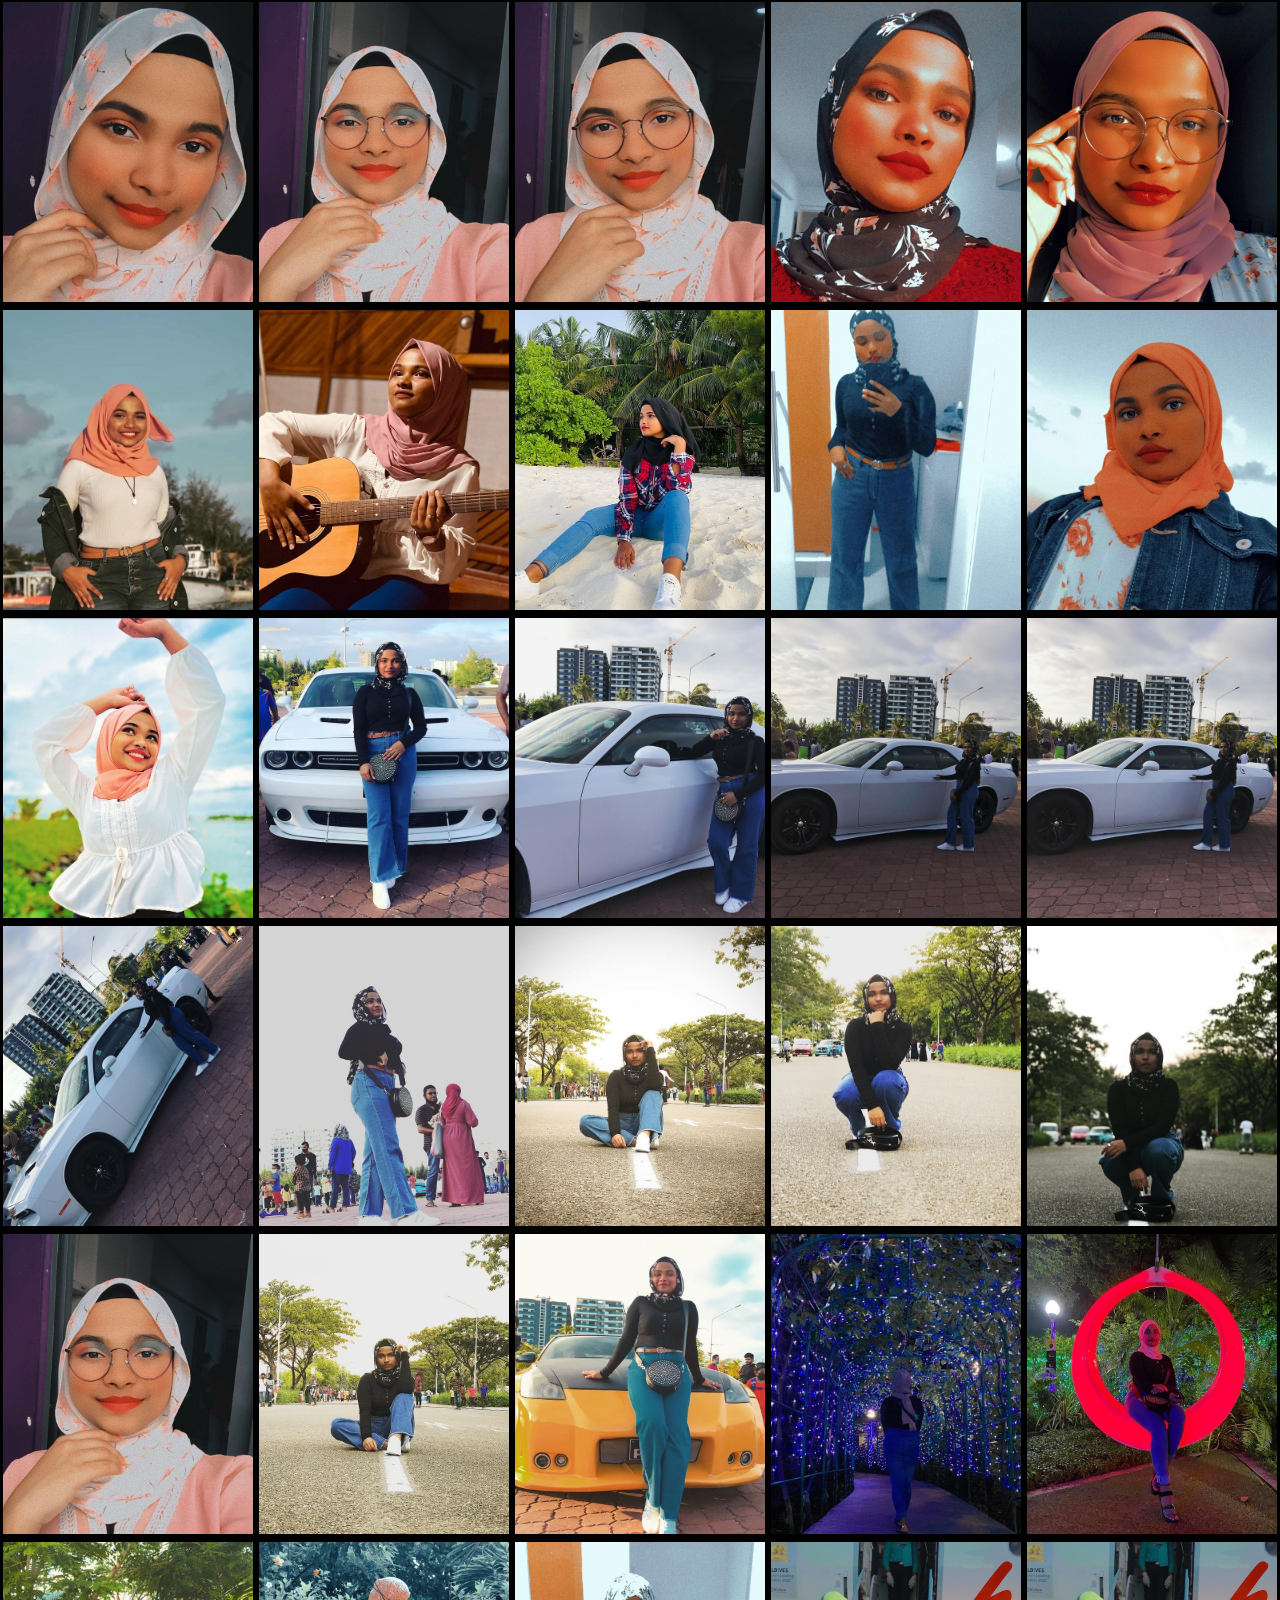
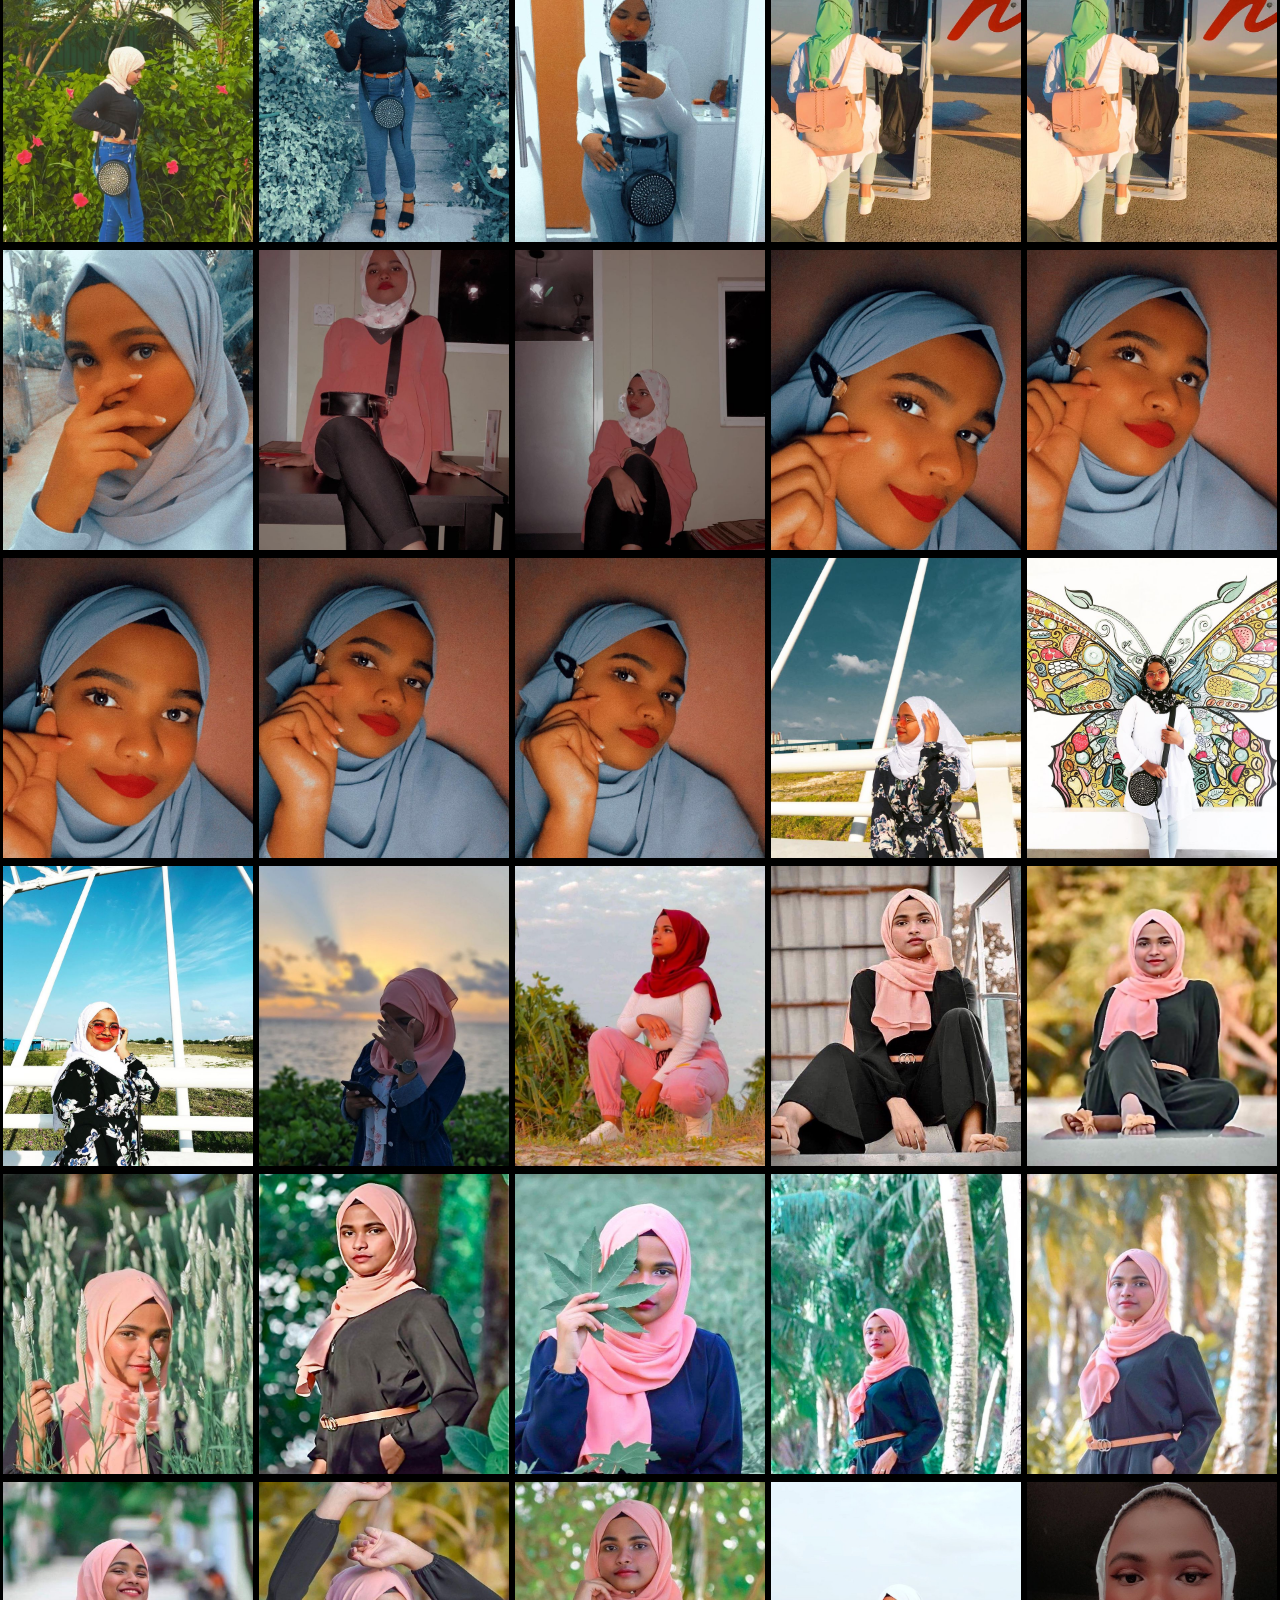
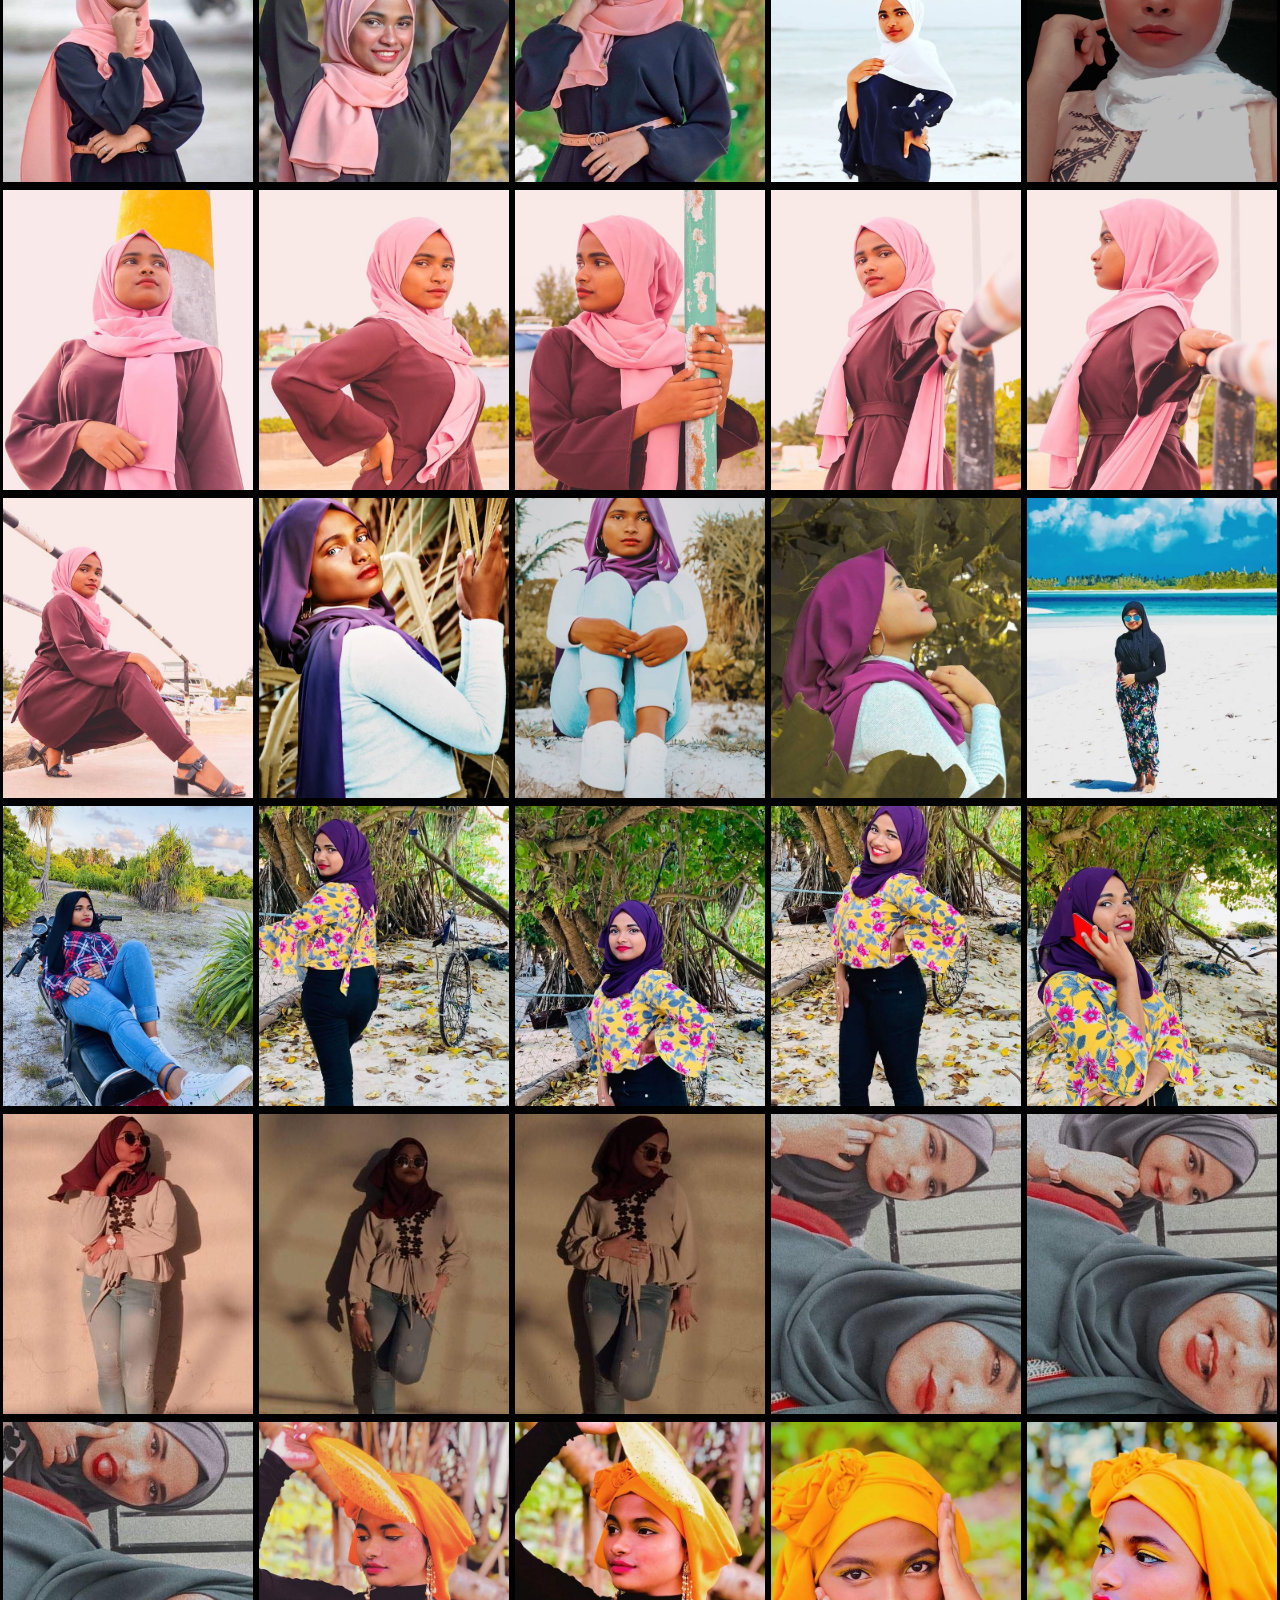
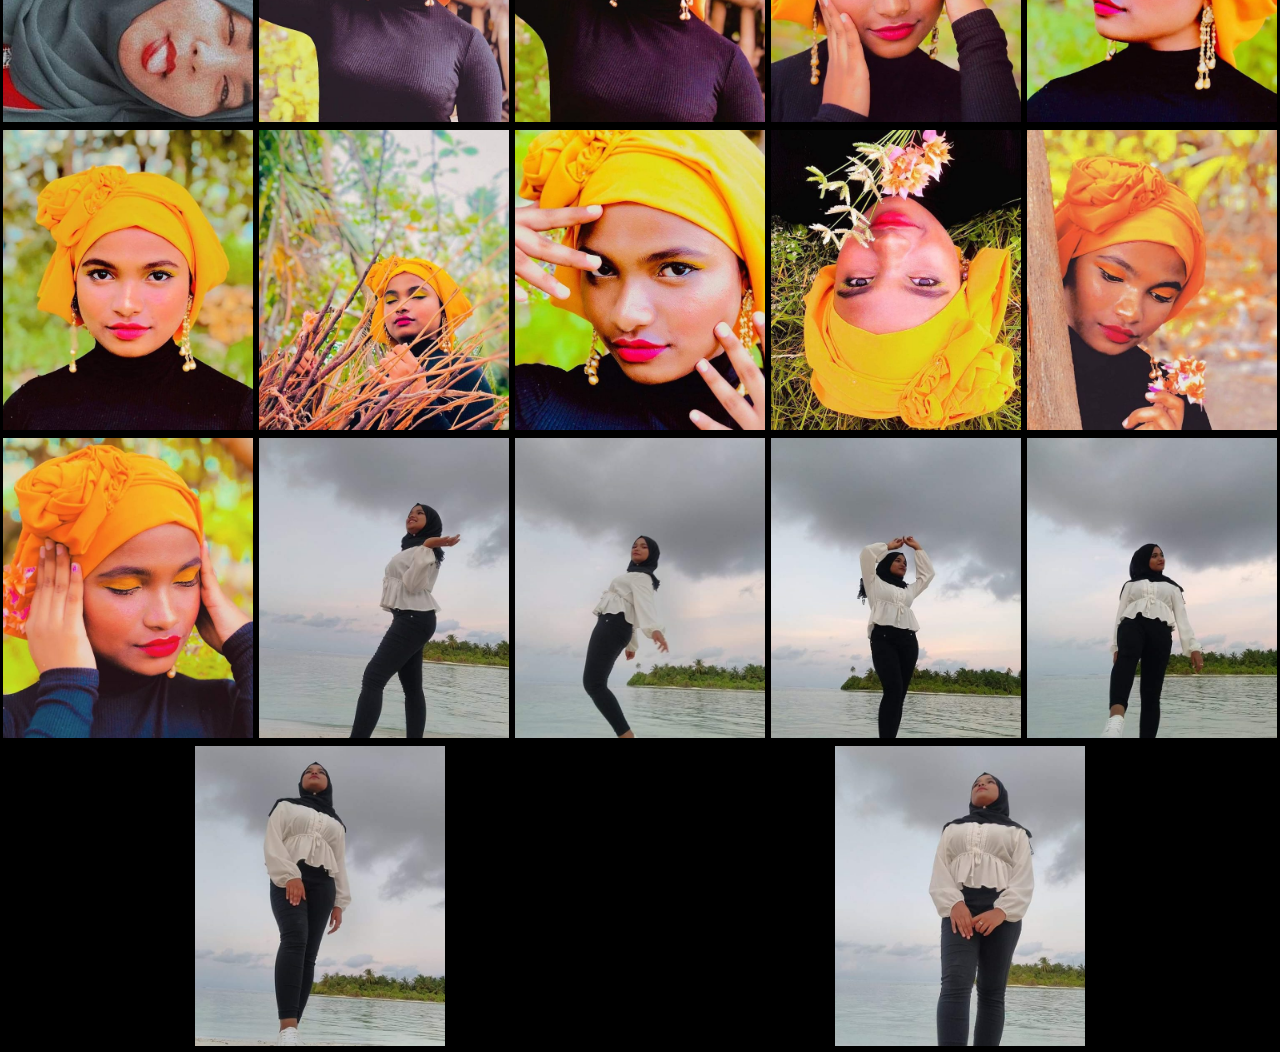
<file: peoples/_sha_fareed_.html>
<!DOCTYPE html>
<html lang="en">
<head>
    <meta charset="UTF-8">
    <meta http-equiv="X-UA-Compatible" content="IE=edge">
    <meta name="viewport" content="width=device-width, initial-scale=1.0">
    <link rel="stylesheet" href="/css/allid.css">
    <title>_sha_fareed_</title>
</head>
<body>
    <div class=" allimage">



<div class="imagess"><img src="/images/_sha_fareed_/_sha_fareed_ (1).jpg" alt=""  class="images"></div>
<div class="imagess"><img src="/images/_sha_fareed_/_sha_fareed_ (2).jpg" alt=""  class="images"></div>
<div class="imagess"><img src="/images/_sha_fareed_/_sha_fareed_ (3).jpg" alt=""  class="images"></div>
<div class="imagess"><img src="/images/_sha_fareed_/_sha_fareed_ (4).jpg" alt=""  class="images"></div>
<div class="imagess"><img src="/images/_sha_fareed_/_sha_fareed_ (5).jpg" alt=""  class="images"></div>
<div class="imagess"><img src="/images/_sha_fareed_/_sha_fareed_ (6).jpg" alt=""  class="images"></div>
<div class="imagess"><img src="/images/_sha_fareed_/_sha_fareed_ (7).jpg" alt=""  class="images"></div>
<div class="imagess"><img src="/images/_sha_fareed_/_sha_fareed_ (8).jpg" alt=""  class="images"></div>
<div class="imagess"><img src="/images/_sha_fareed_/_sha_fareed_ (9).jpg" alt=""  class="images"></div>
<div class="imagess"><img src="/images/_sha_fareed_/_sha_fareed_ (10).jpg" alt=""  class="images"></div>
<div class="imagess"><img src="/images/_sha_fareed_/_sha_fareed_ (11).jpg" alt=""  class="images"></div>
<div class="imagess"><img src="/images/_sha_fareed_/_sha_fareed_ (12).jpg" alt=""  class="images"></div>
<div class="imagess"><img src="/images/_sha_fareed_/_sha_fareed_ (13).jpg" alt=""  class="images"></div>
<div class="imagess"><img src="/images/_sha_fareed_/_sha_fareed_ (14).jpg" alt=""  class="images"></div>
<div class="imagess"><img src="/images/_sha_fareed_/_sha_fareed_ (15).jpg" alt=""  class="images"></div>
<div class="imagess"><img src="/images/_sha_fareed_/_sha_fareed_ (16).jpg" alt=""  class="images"></div>
<div class="imagess"><img src="/images/_sha_fareed_/_sha_fareed_ (17).jpg" alt=""  class="images"></div>
<div class="imagess"><img src="/images/_sha_fareed_/_sha_fareed_ (18).jpg" alt=""  class="images"></div>
<div class="imagess"><img src="/images/_sha_fareed_/_sha_fareed_ (19).jpg" alt=""  class="images"></div>
<div class="imagess"><img src="/images/_sha_fareed_/_sha_fareed_ (20).jpg" alt=""  class="images"></div>
<div class="imagess"><img src="/images/_sha_fareed_/_sha_fareed_ (2).jpg" alt=""  class="images"></div>
<div class="imagess"><img src="/images/_sha_fareed_/_sha_fareed_ (21).jpg" alt=""  class="images"></div>
<div class="imagess"><img src="/images/_sha_fareed_/_sha_fareed_ (22).jpg" alt=""  class="images"></div>
<div class="imagess"><img src="/images/_sha_fareed_/_sha_fareed_ (23).jpg" alt=""  class="images"></div>
<div class="imagess"><img src="/images/_sha_fareed_/_sha_fareed_ (24).jpg" alt=""  class="images"></div>
<div class="imagess"><img src="/images/_sha_fareed_/_sha_fareed_ (25).jpg" alt=""  class="images"></div>
<div class="imagess"><img src="/images/_sha_fareed_/_sha_fareed_ (26).jpg" alt=""  class="images"></div>
<div class="imagess"><img src="/images/_sha_fareed_/_sha_fareed_ (27).jpg" alt=""  class="images"></div>
<div class="imagess"><img src="/images/_sha_fareed_/_sha_fareed_ (28).jpg" alt=""  class="images"></div>
<div class="imagess"><img src="/images/_sha_fareed_/_sha_fareed_ (28).jpg" alt=""  class="images"></div>
<div class="imagess"><img src="/images/_sha_fareed_/_sha_fareed_ (29).jpg" alt=""  class="images"></div>
<div class="imagess"><img src="/images/_sha_fareed_/_sha_fareed_ (30).jpg" alt=""  class="images"></div>
<div class="imagess"><img src="/images/_sha_fareed_/_sha_fareed_ (31).jpg" alt=""  class="images"></div>
<div class="imagess"><img src="/images/_sha_fareed_/_sha_fareed_ (32).jpg" alt=""  class="images"></div>
<div class="imagess"><img src="/images/_sha_fareed_/_sha_fareed_ (33).jpg" alt=""  class="images"></div>
<div class="imagess"><img src="/images/_sha_fareed_/_sha_fareed_ (34).jpg" alt=""  class="images"></div>
<div class="imagess"><img src="/images/_sha_fareed_/_sha_fareed_ (35).jpg" alt=""  class="images"></div>
<div class="imagess"><img src="/images/_sha_fareed_/_sha_fareed_ (36).jpg" alt=""  class="images"></div>
<div class="imagess"><img src="/images/_sha_fareed_/_sha_fareed_ (37).jpg" alt=""  class="images"></div>
<div class="imagess"><img src="/images/_sha_fareed_/_sha_fareed_ (38).jpg" alt=""  class="images"></div>
<div class="imagess"><img src="/images/_sha_fareed_/_sha_fareed_ (39).jpg" alt=""  class="images"></div>
<div class="imagess"><img src="/images/_sha_fareed_/_sha_fareed_ (40).jpg" alt=""  class="images"></div>
<div class="imagess"><img src="/images/_sha_fareed_/_sha_fareed_ (41).jpg" alt=""  class="images"></div>
<div class="imagess"><img src="/images/_sha_fareed_/_sha_fareed_ (42).jpg" alt=""  class="images"></div>
<div class="imagess"><img src="/images/_sha_fareed_/_sha_fareed_ (43).jpg" alt=""  class="images"></div>
<div class="imagess"><img src="/images/_sha_fareed_/_sha_fareed_ (44).jpg" alt=""  class="images"></div>
<div class="imagess"><img src="/images/_sha_fareed_/_sha_fareed_ (45).jpg" alt=""  class="images"></div>
<div class="imagess"><img src="/images/_sha_fareed_/_sha_fareed_ (46).jpg" alt=""  class="images"></div>
<div class="imagess"><img src="/images/_sha_fareed_/_sha_fareed_ (47).jpg" alt=""  class="images"></div>
<div class="imagess"><img src="/images/_sha_fareed_/_sha_fareed_ (48).jpg" alt=""  class="images"></div>
<div class="imagess"><img src="/images/_sha_fareed_/_sha_fareed_ (49).jpg" alt=""  class="images"></div>
<div class="imagess"><img src="/images/_sha_fareed_/_sha_fareed_ (50).jpg" alt=""  class="images"></div>
<div class="imagess"><img src="/images/_sha_fareed_/_sha_fareed_ (51).jpg" alt=""  class="images"></div>
<div class="imagess"><img src="/images/_sha_fareed_/_sha_fareed_ (52).jpg" alt=""  class="images"></div>
<div class="imagess"><img src="/images/_sha_fareed_/_sha_fareed_ (53).jpg" alt=""  class="images"></div>
<div class="imagess"><img src="/images/_sha_fareed_/_sha_fareed_ (54).jpg" alt=""  class="images"></div>
<div class="imagess"><img src="/images/_sha_fareed_/_sha_fareed_ (55).jpg" alt=""  class="images"></div>
<div class="imagess"><img src="/images/_sha_fareed_/_sha_fareed_ (56).jpg" alt=""  class="images"></div>
<div class="imagess"><img src="/images/_sha_fareed_/_sha_fareed_ (57).jpg" alt=""  class="images"></div>
<div class="imagess"><img src="/images/_sha_fareed_/_sha_fareed_ (58).jpg" alt=""  class="images"></div>
<div class="imagess"><img src="/images/_sha_fareed_/_sha_fareed_ (59).jpg" alt=""  class="images"></div>
<div class="imagess"><img src="/images/_sha_fareed_/_sha_fareed_ (60).jpg" alt=""  class="images"></div>
<div class="imagess"><img src="/images/_sha_fareed_/_sha_fareed_ (61).jpg" alt=""  class="images"></div>
<div class="imagess"><img src="/images/_sha_fareed_/_sha_fareed_ (62).jpg" alt=""  class="images"></div>
<div class="imagess"><img src="/images/_sha_fareed_/_sha_fareed_ (63).jpg" alt=""  class="images"></div>
<div class="imagess"><img src="/images/_sha_fareed_/_sha_fareed_ (64).jpg" alt=""  class="images"></div>
<div class="imagess"><img src="/images/_sha_fareed_/_sha_fareed_ (65).jpg" alt=""  class="images"></div>
<div class="imagess"><img src="/images/_sha_fareed_/_sha_fareed_ (66).jpg" alt=""  class="images"></div>
<div class="imagess"><img src="/images/_sha_fareed_/_sha_fareed_ (67).jpg" alt=""  class="images"></div>
<div class="imagess"><img src="/images/_sha_fareed_/_sha_fareed_ (68).jpg" alt=""  class="images"></div>
<div class="imagess"><img src="/images/_sha_fareed_/_sha_fareed_ (69).jpg" alt=""  class="images"></div>
<div class="imagess"><img src="/images/_sha_fareed_/_sha_fareed_ (70).jpg" alt=""  class="images"></div>
<div class="imagess"><img src="/images/_sha_fareed_/_sha_fareed_ (71).jpg" alt=""  class="images"></div>
<div class="imagess"><img src="/images/_sha_fareed_/_sha_fareed_ (72).jpg" alt=""  class="images"></div>
<div class="imagess"><img src="/images/_sha_fareed_/_sha_fareed_ (73).jpg" alt=""  class="images"></div>
<div class="imagess"><img src="/images/_sha_fareed_/_sha_fareed_ (74).jpg" alt=""  class="images"></div>
<div class="imagess"><img src="/images/_sha_fareed_/_sha_fareed_ (75).jpg" alt=""  class="images"></div>
<div class="imagess"><img src="/images/_sha_fareed_/_sha_fareed_ (76).jpg" alt=""  class="images"></div>
<div class="imagess"><img src="/images/_sha_fareed_/_sha_fareed_ (77).jpg" alt=""  class="images"></div>
<div class="imagess"><img src="/images/_sha_fareed_/_sha_fareed_ (78).jpg" alt=""  class="images"></div>
<div class="imagess"><img src="/images/_sha_fareed_/_sha_fareed_ (79).jpg" alt=""  class="images"></div>
<div class="imagess"><img src="/images/_sha_fareed_/_sha_fareed_ (80).jpg" alt=""  class="images"></div>
<div class="imagess"><img src="/images/_sha_fareed_/_sha_fareed_ (81).jpg" alt=""  class="images"></div>
<div class="imagess"><img src="/images/_sha_fareed_/_sha_fareed_ (82).jpg" alt=""  class="images"></div>
<div class="imagess"><img src="/images/_sha_fareed_/_sha_fareed_ (83).jpg" alt=""  class="images"></div>
<div class="imagess"><img src="/images/_sha_fareed_/_sha_fareed_ (84).jpg" alt=""  class="images"></div>
<div class="imagess"><img src="/images/_sha_fareed_/_sha_fareed_ (85).jpg" alt=""  class="images"></div>
<div class="imagess"><img src="/images/_sha_fareed_/_sha_fareed_ (86).jpg" alt=""  class="images"></div>
<div class="imagess"><img src="/images/_sha_fareed_/_sha_fareed_ (87).jpg" alt=""  class="images"></div>
<div class="imagess"><img src="/images/_sha_fareed_/_sha_fareed_ (88).jpg" alt=""  class="images"></div>
<div class="imagess"><img src="/images/_sha_fareed_/_sha_fareed_ (89).jpg" alt=""  class="images"></div>
<div class="imagess"><img src="/images/_sha_fareed_/_sha_fareed_ (90).jpg" alt=""  class="images"></div>









     </div>
</body>
</html>
</file>
<file: css/allid.css>
@import url('https://fonts.googleapis.com/css2?family=Roboto:wght@300;400;500;700&display=swap');

/* CSS Reset */
*,
*::after,
*::before {
    box-sizing: border-box;
    margin: 0;
    padding: 0;
}
body{
    background-color: #000000;
    color: #ffff00;
}
.allimage{
    display: flex;
    flex-wrap: wrap;
    justify-content: space-around;
}
.imagess{
    margin: 2px;
    
}
.images{
    width: 250px;
    height: 300px;
    object-fit: cover;
}
</file>
